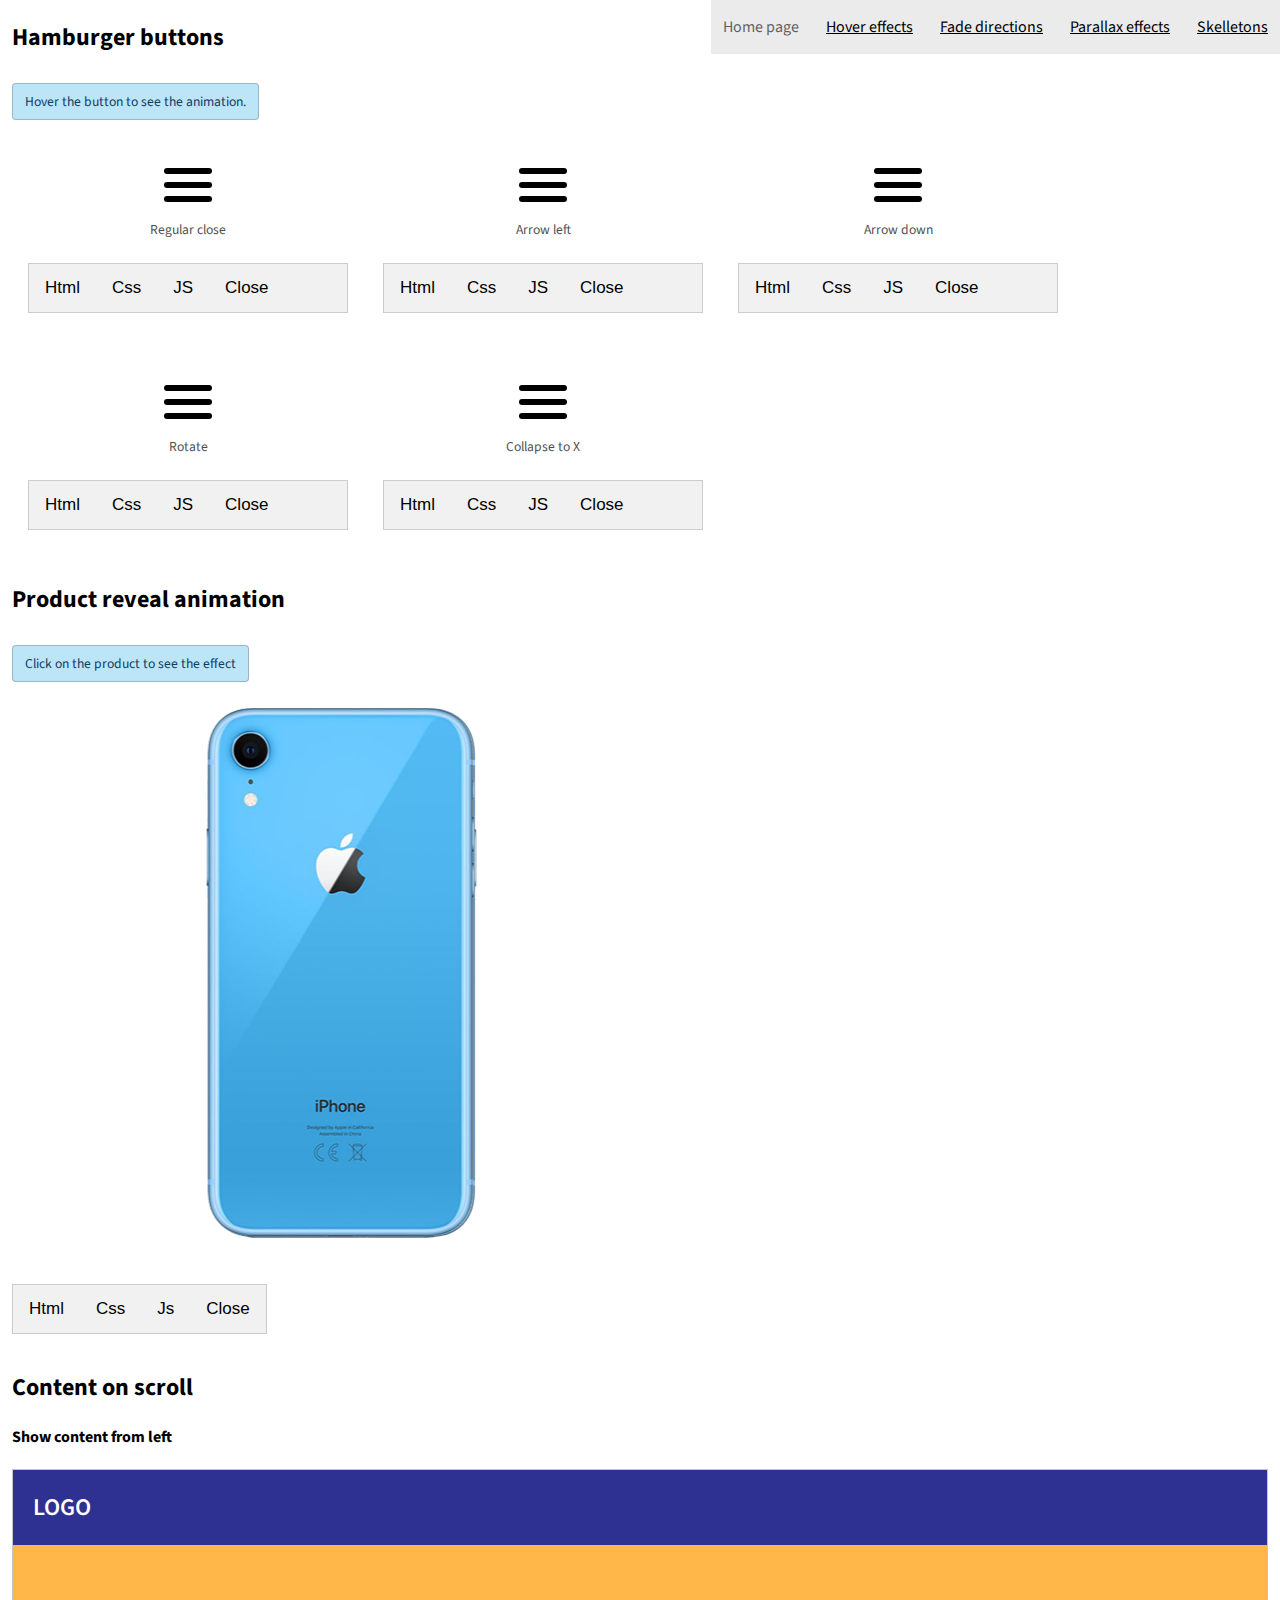
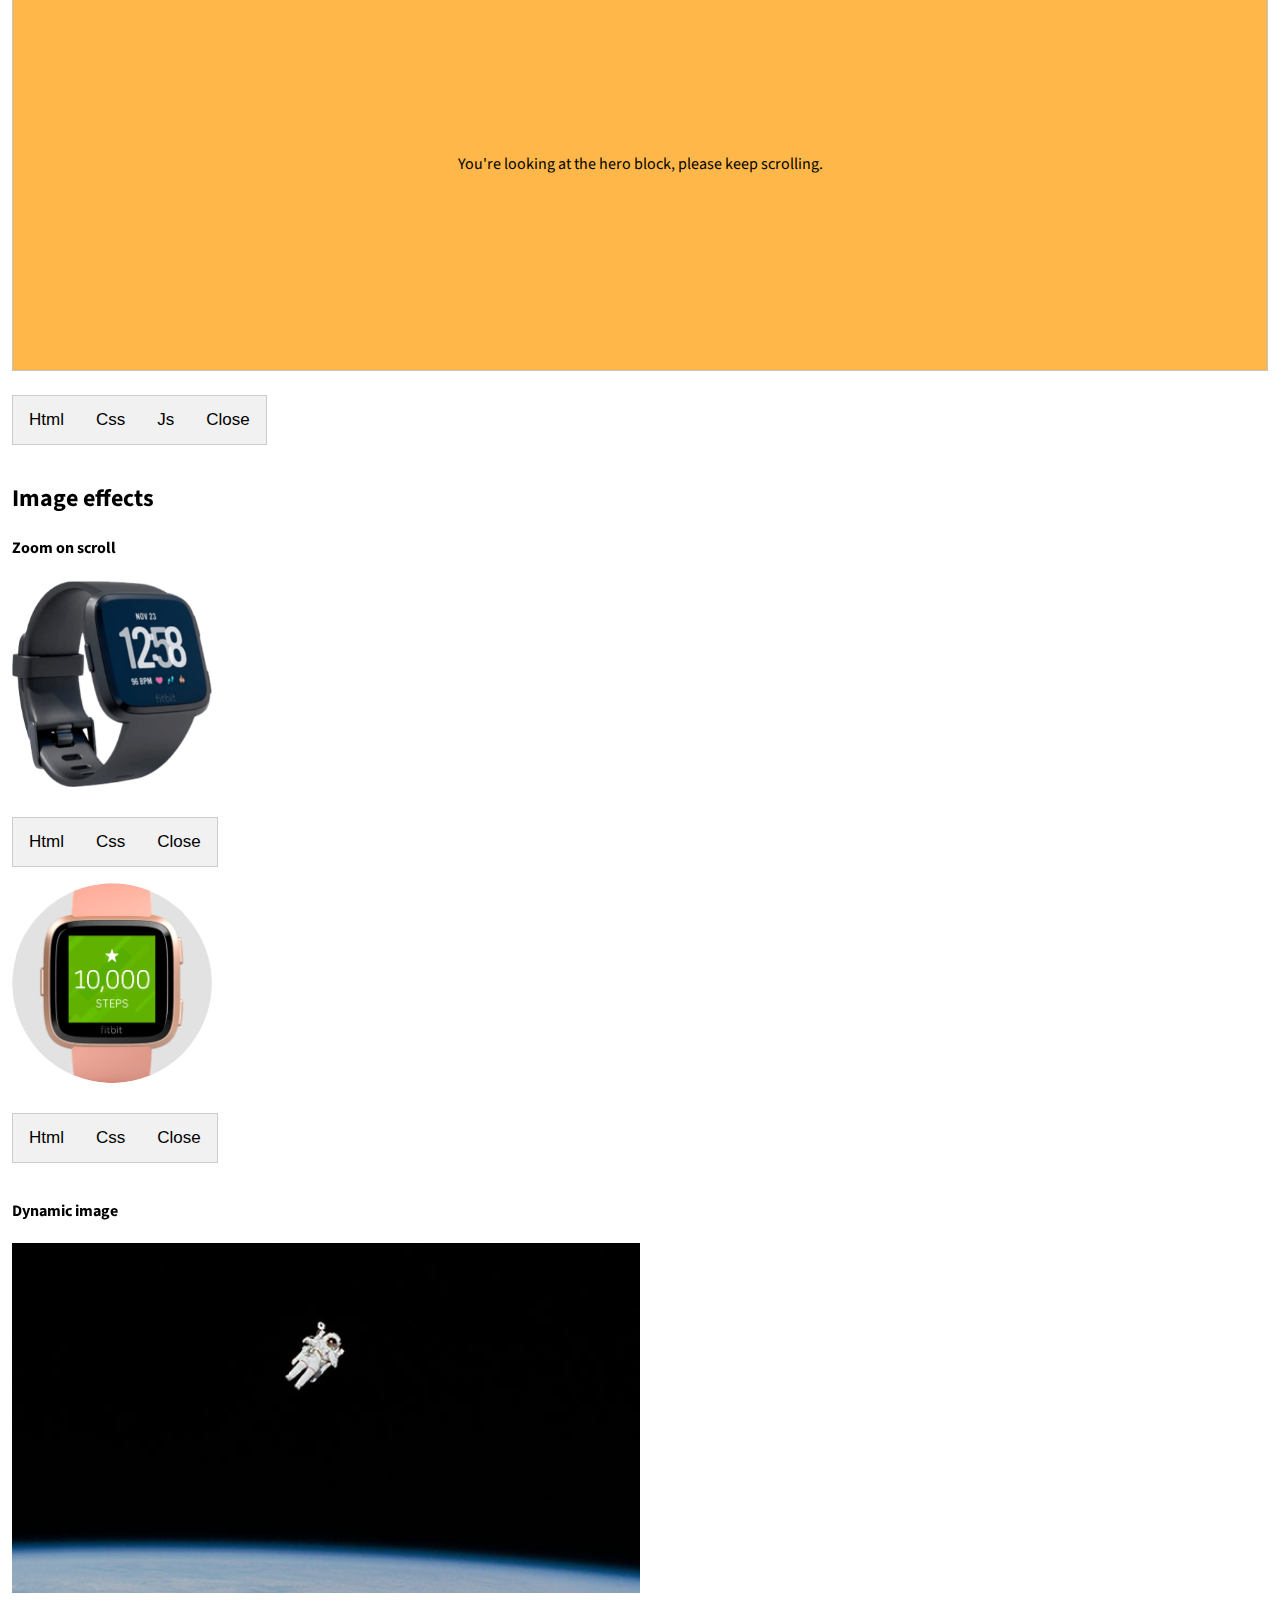
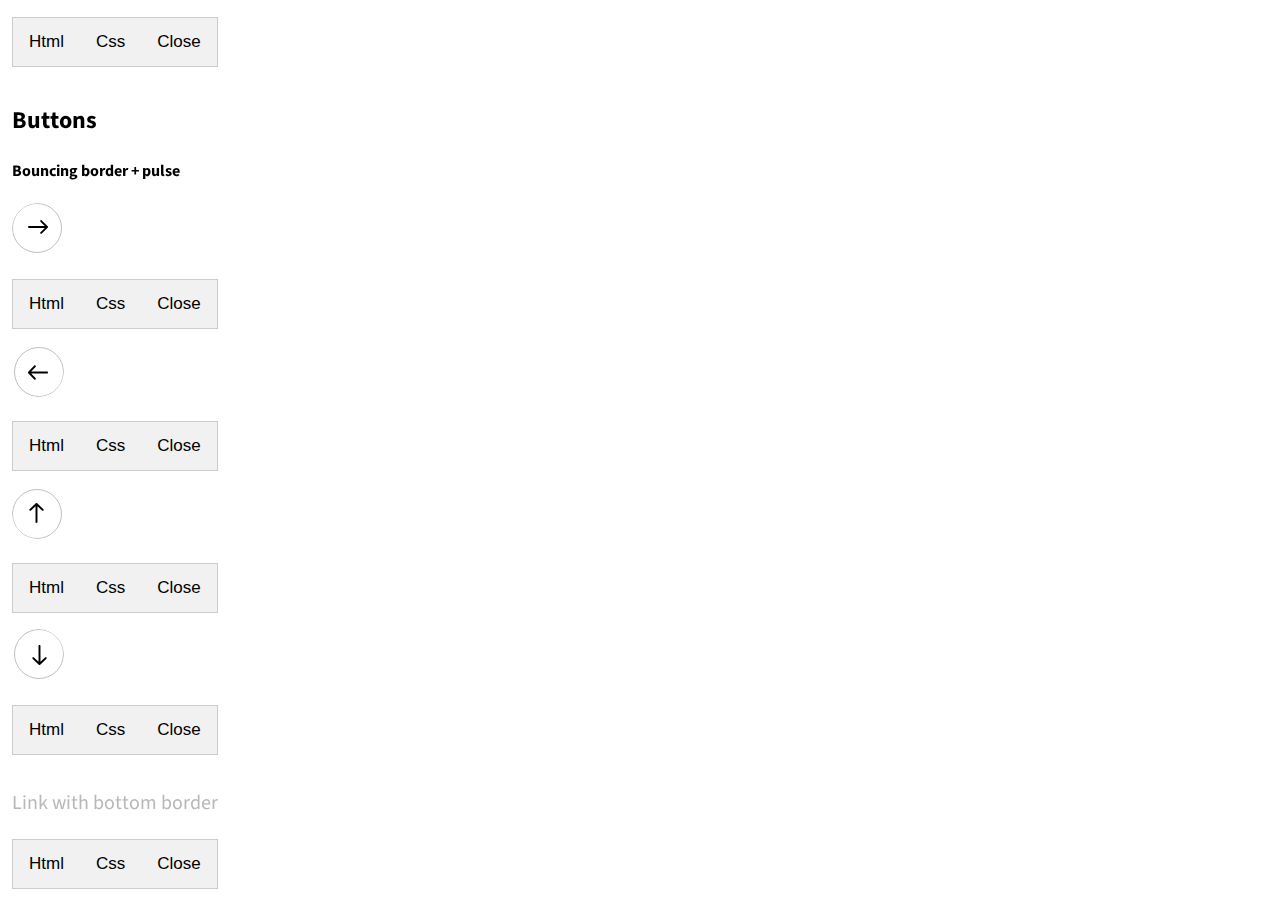
<file: index.html>
<!DOCTYPE html>
<html lang="en">

<head>
    <meta http-equiv="X-UA-Compatible" content="IE=edge, chrome=1" />
    <title>AnimateLib</title>
    <meta description="" content="" />
    <meta name="viewport" content="width=device-width, initial-scale=1" />
    <link href="https://fonts.googleapis.com/css?family=Source+Sans+Pro:400,700" rel="stylesheet">
    <link href="css/aa-generic.css" media="screen" rel="stylesheet" type="text/css" />
    <link href="css/aa-style.css" media="screen" rel="stylesheet" type="text/css" />
</head>

<body>
    <div class="main-container">
        <div id="menuButtons">
            <h2>Hamburger buttons</h2>
            <p class="message info">Hover the button to see the animation.</p>
            <ul class="unstyled">
                <li>
                    <button class="aa hamburger regClose">
                        <span></span>
                        <span></span>
                        <span></span>
                    </button>
                    <span class="sub">Regular close</span>
                    <div class="tabs source">
                        <div class="tab">
                            <button class="tablinks" onclick="openTab(event, 'html1')">Html</button>
                            <button class="tablinks" onclick="openTab(event, 'css1')">Css</button>
                            <button class="tablinks" onclick="openTab(event, 'js1')">JS</button>
                            <button class="tablinks" onclick="openTab(event, 'x')">Close</button>
                        </div>
                        <div id="x" class="tabcontent"></div>
                        <div id="html1" class="tabcontent code">
                            <h3>HTML</h3>
                            <code>
                            &lt;button class="aa hamburger regClose"&gt;
                            &lt;span>&lt;/span&gt;
                            &lt;span>&lt;/span&gt;
                            &lt;span>&lt;/span&gt;
                            &lt;/button&gt;
                        </code>
                        </div>
                        <div id="css1" class="tabcontent code">
                            <h3>Cascading Style Sheets</h3>
                            <code>
                            .aa.hamburger {<br>
                                width: 3rem;<br>
                                height: 1.75rem;<br>
                                position: relative;<br>
                                display: block;<br>
                                background: transparent;<br>
                                border: 0;<br>
                                cursor: pointer;<br>
                            }<br>
                            .aa.hamburger span {<br>
                                display: block;<br>
                                background: #000;<br>
                                width: 100%;<br>
                                height: 0.4rem;<br>
                                position: absolute;<br>
                                left: 0;<br>
                                border-radius: 0.25rem;<br>
                                transition: all 0.4s;<br>
                            }<br>
                            .aa.hamburger span:nth-child(1) { top: 0; }<br>
                            .aa.hamburger span:nth-child(2) { top: 50%; }<br>
                            .aa.hamburger span:nth-child(3) { top: 100%; }<br>
                            .aa.hamburger:hover span:nth-child(1) { transform: translateY(-0.2rem); }<br>
                            .aa.hamburger:hover span:nth-child(3) { transform: translateY(0.2rem); }<br>
                            /* hamburger regular close */<br>
                            .aa.hamburger.regClose.active span:nth-child(1) {<br>
                                transform: translateY(0.85rem) translateX(0) rotate(45deg);<br>
                            }<br>
                            .aa.hamburger.regClose.active span:nth-child(2) { opacity: 0; }<br>
                            .aa.hamburger.regClose.active span:nth-child(3) {<br>
                                transform: translateY(-0.85rem) translateX(0) rotate(-45deg);<br>
                            }
                        </code>
                        </div>
                        <div id="js1" class="tabcontent code">
                            <h3>Javascrit</h3>
                            <code>
                                var hamburger = document.querySelectorAll('.aa.hamburger');<br>
                                <br>
                                var toggleActive = function() {<br>
                                    this.classList.toggle('active');<br>
                                    return false;<br>
                                }<br>
                                <br>
                                for(i=0; i&lt;hamburger.length; i++) {<br>
                                    hamburger[i].addEventListener("click", toggleActive);<br>
                                }<br>
                            </code>
                        </div>
                    </div>
                </li>
                <li>
                    <button class="aa hamburger arrowLeft">
                        <span></span>
                        <span></span>
                        <span></span>
                    </button>
                    <span class="sub">Arrow left</span>
                    <div class="tabs source">
                        <div class="tab">
                            <button class="tablinks" onclick="openTab(event, 'html2')">Html</button>
                            <button class="tablinks" onclick="openTab(event, 'css2')">Css</button>
                            <button class="tablinks" onclick="openTab(event, 'js2')">JS</button>
                            <button class="tablinks" onclick="openTab(event, 'x')">Close</button>
                        </div>
                        <div id="x" class="tabcontent"></div>
                        <div id="html2" class="tabcontent code">
                            <h3>HTML</h3>
                            <code>
                            &lt;button class="aa hamburger arrowLeft"&gt;
                            &lt;span>&lt;/span&gt;
                            &lt;span>&lt;/span&gt;
                            &lt;span>&lt;/span&gt;
                            &lt;/button&gt;
                        </code>
                        </div>
                        <div id="css2" class="tabcontent code">
                            <h3>Cascading Style Sheets</h3>
                            <code>
                            .aa.hamburger {<br>
                                width: 3rem;<br>
                                height: 1.75rem;<br>
                                position: relative;<br>
                                display: block;<br>
                                background: transparent;<br>
                                border: 0;<br>
                                cursor: pointer;<br>
                            }<br>
                            .aa.hamburger span {<br>
                                display: block;<br>
                                background: #000;<br>
                                width: 100%;<br>
                                height: 0.4rem;<br>
                                position: absolute;<br>
                                left: 0;<br>
                                border-radius: 0.25rem;<br>
                                transition: all 0.4s;<br>
                            }<br>
                            .aa.hamburger span:nth-child(1) { top: 0; }<br>
                            .aa.hamburger span:nth-child(2) { top: 50%; }<br>
                            .aa.hamburger span:nth-child(3) { top: 100%; }<br>
                            .aa.hamburger:hover span:nth-child(1) { transform: translateY(-0.2rem); }<br>
                            .aa.hamburger:hover span:nth-child(3) { transform: translateY(0.2rem); }<br>
                            /* hamburger-arrow-left */<br>
                            .aa.hamburger.arrowLeft.active span:nth-child(1) {<br>
                                transform: translate3d(-0.8rem, 0, 0) rotate(-45deg) scale(0.7, 1) translateY(0.25rem);<br>
                            }<br>
                            .aa.hamburger.arrowLeft.active span:nth-child(3) {<br>
                                transform: translate3d(-0.8rem, 0, 0) rotate(45deg) scale(0.7, 1) translateY(-0.25rem);<br>
                            }<br>
                        </code>
                        </div>
                        <div id="js2" class="tabcontent code">
                            <h3>Javascrit</h3>
                            <code>
                                var hamburger = document.querySelectorAll('.aa.hamburger');<br>
                                <br>
                                var toggleActive = function() {<br>
                                    this.classList.toggle('active');<br>
                                    return false;<br>
                                }<br>
                                <br>
                                for(i=0; i&lt;hamburger.length; i++) {<br>
                                    hamburger[i].addEventListener("click", toggleActive);<br>
                                }<br>
                            </code>
                        </div>
                    </div>
                </li>
                <li>
                    <button class="aa hamburger arrowDown">
                        <span></span>
                        <span></span>
                        <span></span>
                    </button>
                    <span class="sub">Arrow down</span>
                    <div class="tabs source">
                        <div class="tab">
                            <button class="tablinks" onclick="openTab(event, 'html3')">Html</button>
                            <button class="tablinks" onclick="openTab(event, 'css3')">Css</button>
                            <button class="tablinks" onclick="openTab(event, 'js3')">JS</button>
                            <button class="tablinks" onclick="openTab(event, 'x')">Close</button>
                        </div>
                        <div id="x" class="tabcontent"></div>
                        <div id="html3" class="tabcontent code">
                            <h3>HTML</h3>
                            <code>
                            &lt;button class="aa hamburger arrowDown"&gt;
                            &lt;span>&lt;/span&gt;
                            &lt;span>&lt;/span&gt;
                            &lt;span>&lt;/span&gt;
                            &lt;/button&gt;
                        </code>
                        </div>
                        <div id="css3" class="tabcontent code">
                            <h3>Cascading Style Sheets</h3>
                            <code>
                            .aa.hamburger {<br>
                                width: 3rem;<br>
                                height: 1.75rem;<br>
                                position: relative;<br>
                                display: block;<br>
                                background: transparent;<br>
                                border: 0;<br>
                                cursor: pointer;<br>
                            }<br>
                            .aa.hamburger span {<br>
                                display: block;<br>
                                background: #000;<br>
                                width: 100%;<br>
                                height: 0.4rem;<br>
                                position: absolute;<br>
                                left: 0;<br>
                                border-radius: 0.25rem;<br>
                                transition: all 0.4s;<br>
                            }<br>
                            .aa.hamburger span:nth-child(1) { top: 0; }<br>
                            .aa.hamburger span:nth-child(2) { top: 50%; }<br>
                            .aa.hamburger span:nth-child(3) { top: 100%; }<br>
                            .aa.hamburger:hover span:nth-child(1) { transform: translateY(-0.2rem); }<br>
                            .aa.hamburger:hover span:nth-child(3) { transform: translateY(0.2rem); }<br>
                            /* hamburger-arrow-down */<br>
                            .aa.hamburger.arrowDown.active span:nth-child(1) {<br>
                                transform: translate3d(-0.8rem, 0, 0) rotate(-45deg) scale(0.7, 1) translateY(0.25rem);<br>
                            }<br>
                            .aa.hamburger.arrowDown.active span:nth-child(3) {<br>
                                transform: translate3d(-0.8rem, 0, 0) rotate(45deg) scale(0.7, 1) translateY(-0.25rem);<br>
                            }<br>
                            .aa.hamburger.arrowDown span:nth-child(2) { transition: transform 0.4s; transform: rotate(0); }<br>
                            .aa.hamburger.arrowDown.active span:nth-child(2) { transform: rotate(-180deg); }<br>
                            .aa.hamburger.arrowDown.active { transform: rotate(-90deg); }<br>
                        </code>
                        </div>
                        <div id="js3" class="tabcontent code">
                            <h3>Javascrit</h3>
                            <code>
                                var hamburger = document.querySelectorAll('.aa.hamburger');<br>
                                <br>
                                var toggleActive = function() {<br>
                                    this.classList.toggle('active');<br>
                                    return false;<br>
                                }<br>
                                <br>
                                for(i=0; i&lt;hamburger.length; i++) {<br>
                                    hamburger[i].addEventListener("click", toggleActive);<br>
                                }<br>
                            </code>
                        </div>
                    </div>
                </li>
                <li>
                    <button class="aa hamburger spin">
                        <span></span>
                        <span></span>
                        <span></span>
                    </button>
                    <span class="sub">Rotate</span>
                    <div class="tabs source">
                        <div class="tab">
                            <button class="tablinks" onclick="openTab(event, 'html4')">Html</button>
                            <button class="tablinks" onclick="openTab(event, 'css4')">Css</button>
                            <button class="tablinks" onclick="openTab(event, 'js4')">JS</button>
                            <button class="tablinks" onclick="openTab(event, 'x')">Close</button>
                        </div>
                        <div id="x" class="tabcontent"></div>
                        <div id="html4" class="tabcontent code">
                            <h3>HTML</h3>
                            <code>
                            &lt;button class="aa hamburger spin"&gt;
                            &lt;span>&lt;/span&gt;
                            &lt;span>&lt;/span&gt;
                            &lt;span>&lt;/span&gt;
                            &lt;/button&gt;
                        </code>
                        </div>
                        <div id="css4" class="tabcontent code">
                            <h3>Cascading Style Sheets</h3>
                            <code>
                            .aa.hamburger {<br>
                                width: 3rem;<br>
                                height: 1.75rem;<br>
                                position: relative;<br>
                                display: block;<br>
                                background: transparent;<br>
                                border: 0;<br>
                                cursor: pointer;<br>
                            }<br>
                            .aa.hamburger span {<br>
                                display: block;<br>
                                background: #000;<br>
                                width: 100%;<br>
                                height: 0.4rem;<br>
                                position: absolute;<br>
                                left: 0;<br>
                                border-radius: 0.25rem;<br>
                                transition: all 0.4s;<br>
                            }<br>
                            .aa.hamburger span:nth-child(1) { top: 0; }<br>
                            .aa.hamburger span:nth-child(2) { top: 50%; }<br>
                            .aa.hamburger span:nth-child(3) { top: 100%; }<br>
                            .aa.hamburger:hover span:nth-child(1) { transform: translateY(-0.2rem); }<br>
                            .aa.hamburger:hover span:nth-child(3) { transform: translateY(0.2rem); }<br>
                            /* hamburger spin */<br>
                            .aa.hamburger.spin.active span:nth-child(1) {<br>
                                bottom: 0;<br>
                                opacity: 0;<br>
                                transition: bottom 0.1s ease-out, opacity 0.1s 0.12s ease-out;<br>
                            }<br>
                            .aa.hamburger.spin.active span:nth-child(2) {<br>
                                transform: rotate(225deg);<br>
                                transition-delay: 0.22s;<br>
                                top: 1rem;<br>
                                transition-timing-function: cubic-bezier(0.215, 0.61, 0.355, 1);<br>
                            }<br>
                            .aa.hamburger.spin.active span:nth-child(3) {<br>
                                top: 1.1rem;<br>
                                transform: rotate(-225deg);<br>
                                transition: top 0.1s ease-out, transform 0.22s 0.12s cubic-bezier(0.215, 0.61, 0.355, 1);<br>
                            }<br>
                        </code>
                        </div>
                        <div id="js4" class="tabcontent code">
                            <h3>Javascrit</h3>
                            <code>
                                var hamburger = document.querySelectorAll('.aa.hamburger');<br>
                                <br>
                                var toggleActive = function() {<br>
                                    this.classList.toggle('active');<br>
                                    return false;<br>
                                }<br>
                                <br>
                                for(i=0; i&lt;hamburger.length; i++) {<br>
                                    hamburger[i].addEventListener("click", toggleActive);<br>
                                }<br>
                            </code>
                        </div>
                    </div>
                </li>
                <li>
                    <button class="aa hamburger collapseToX">
                        <span></span>
                        <span></span>
                        <span></span>
                    </button>
                    <span class="sub">Collapse to X</span>
                    <div class="tabs source">
                        <div class="tab">
                            <button class="tablinks" onclick="openTab(event, 'html5')">Html</button>
                            <button class="tablinks" onclick="openTab(event, 'css5')">Css</button>
                            <button class="tablinks" onclick="openTab(event, 'js5')">JS</button>
                            <button class="tablinks" onclick="openTab(event, 'x')">Close</button>
                        </div>
                        <div id="x" class="tabcontent"></div>
                        <div id="html5" class="tabcontent code">
                            <h3>HTML</h3>
                            <code>
                            &lt;button class="aa hamburger collapseToX"&gt;
                            &lt;span>&lt;/span&gt;
                            &lt;span>&lt;/span&gt;
                            &lt;span>&lt;/span&gt;
                            &lt;/button&gt;
                        </code>
                        </div>
                        <div id="css5" class="tabcontent code">
                            <h3>Cascading Style Sheets</h3>
                            <code>
                            .aa.hamburger {<br>
                                width: 3rem;<br>
                                height: 1.75rem;<br>
                                position: relative;<br>
                                display: block;<br>
                                background: transparent;<br>
                                border: 0;<br>
                                cursor: pointer;<br>
                            }<br>
                            .aa.hamburger span {<br>
                                display: block;<br>
                                background: #000;<br>
                                width: 100%;<br>
                                height: 0.4rem;<br>
                                position: absolute;<br>
                                left: 0;<br>
                                border-radius: 0.25rem;<br>
                                transition: all 0.4s;<br>
                            }<br>
                            .aa.hamburger span:nth-child(1) { top: 0; }<br>
                            .aa.hamburger span:nth-child(2) { top: 50%; }<br>
                            .aa.hamburger span:nth-child(3) { top: 100%; }<br>
                            .aa.hamburger:hover span:nth-child(1) { transform: translateY(-0.2rem); }<br>
                            .aa.hamburger:hover span:nth-child(3) { transform: translateY(0.2rem); }<br>
                            /* hamburger-collapseToX */<br>
                            .aa.hamburger.collapseToX.active span:nth-child(1) {<br>
                                top: 1.1rem;<br>
                                transform: rotate(45deg);<br>
                                transition: top 0.1s 0.16s cubic-bezier(0.33333, 0, 0.66667, 0.33333), transform 0.13s 0.25s cubic-bezier(0.215, 0.61, 0.355, 1);<br>
                            }<br>
                            .aa.hamburger.collapseToX.active span:nth-child(2) {<br>
                                top: 0;<br>
                                opacity: 0;<br>
                                transition: top 0.2s cubic-bezier(0.33333, 0, 0.66667, 0.33333), opacity 0.1s 0.22s linear;<br>
                            }<br>
                            .aa.hamburger.collapseToX.active span:nth-child(3) {<br>
                                transform: translate3d(0, -10px, 0) rotate(-45deg);<br>
                                transition-delay: 0.22s;<br>
                                transition-timing-function: cubic-bezier(0.215, 0.61, 0.355, 1);<br>
                            }<br>
                        </code>
                        </div>
                        <div id="js5" class="tabcontent code">
                            <h3>Javascrit</h3>
                            <code>
                                var hamburger = document.querySelectorAll('.aa.hamburger');<br>
                                <br>
                                var toggleActive = function() {<br>
                                    this.classList.toggle('active');<br>
                                    return false;<br>
                                }<br>
                                <br>
                                for(i=0; i&lt;hamburger.length; i++) {<br>
                                    hamburger[i].addEventListener("click", toggleActive);<br>
                                }<br>
                            </code>
                        </div>
                    </div>
                </li>
            </ul>
        </div><!-- hamburger buttons -->

        <h2>Product reveal animation</h2>
        <p class="message info">Click on the product to see the effect</p>
        <section id="revealAnim">
            <div class="images-container">
                <img class="front" src="images/img_iphone_front.png" alt="iPhone">
                <img class="back" src="images/img_iphone_back.png" alt="iPhone">
                <img class="side" src="images/img_iphone_side.png" alt="iPhone">
            </div>
        </section>
        <div class="tabs source">
            <div class="tab">
                <button class="tablinks" onclick="openTab(event, 'revealAnim-html')">Html</button>
                <button class="tablinks" onclick="openTab(event, 'revealAnim-css')">Css</button>
                <button class="tablinks" onclick="openTab(event, 'revealAnim-js')">Js</button>
                <button class="tablinks" onclick="openTab(event, ' ')">Close</button>
            </div>
            <div id="revealAnim-html" class="tabcontent code">
                <h3>HTML</h3>
                <code>
                &lt;div class="hasAnimation aaFromLeft"&gt;<br>
                &lt;section id="revealAnim"&gt;<br>
                &lt;div class="images-container"&gt;<br>
                &lt;img class="front" src="images/img_iphone_front.png" alt="iPhone"&gt;<br>
                &lt;img class="back" src="images/img_iphone_back.png" alt="iPhone"&gt;<br>
                &lt;img class="side" src="images/img_iphone_side.png" alt="iPhone"&gt;<br>
                &lt;/div&gt;<br>
                &lt;/section&gt;<br>
                &lt;/div&gt;<br>
            </code>
            </div>
            <div id="revealAnim-css" class="tabcontent code">
                <h3>Cascading Style Sheets</h3>
                <code>
                #revealAnim {<br>
                    position: relative;<br>
                    width: 960px;<br>
                    height: 570px;<br>
                    top: 100%;<br>
                }<br>
                #revealAnim .images-container {<br>
                    display: block;<br>
                    position: absolute;<br>
                    z-index: 1;<br>
                    top: 0;<br>
                    width: 670px;<br>
                    height: 600px;<br>
                }<br>
                #revealAnim .images-container img {<br>
                    float: left;<br>
                    position: relative;<br>
                    z-index: 1;<br>
                    vertical-align: middle;<br>
                }<br>
                #revealAnim .images-container .back { z-index: 2; transform:translate3d(-40%, 0, 0); }<br>
                #revealAnim .images-container .front { transform:translate3d(61.6%, 0, 0); }<br>
                #revealAnim .images-container .side { transform:translate3d(-338%, 0, 0); }<br>
                #revealAnim img { transition: transform .5s .7s; }<br>
                #revealAnim.active .images-container img { transform: translate3d(0, 0, 0); }<br>
            </code>
            </div>
            <div id="revealAnim-js" class="tabcontent code">
                <h3>Javascrit</h3>
                <code>
                var revealAnim = document.querySelectorAll('#revealAnim');<br>
                <br>
                var toggleActive = function() {<br>
                    this.classList.toggle('active');<br>
                    return false;<br>
                }<br>
                for(i=0; i&lt;revealAnim.length; i++) {<br>
                    revealAnim[i].addEventListener("click", toggleActive);<br>
                }<br>
            </code>
            </div>
        </div>

        <div id="showOnScroll">
            <h2>Content on scroll</h2>
            <h4>Show content from left</h4>
            <div class="hasAnimation aaFromLeft">
                <div class="logo">LOGO</div>
                <div class="hero">You're looking at the hero block, please keep scrolling.</div>
                <ul class="unstyled showLate">
                    <li class="aachildren wait025">Item 1</li>
                    <li class="aachildren wait05">Item 2</li>
                    <li class="aachildren wait10">Item 3</li>
                    <li class="aachildren wait125">Item 4</li>
                </ul>
            </div>
            <div class="tabs source">
                <div class="tab">
                    <button class="tablinks" onclick="openTab(event, 'html6')">Html</button>
                    <button class="tablinks" onclick="openTab(event, 'css6')">Css</button>
                    <button class="tablinks" onclick="openTab(event, 'js6')">Js</button>
                    <button class="tablinks" onclick="openTab(event, ' ')">Close</button>
                </div>
                <div id="html6" class="tabcontent code">
                    <h3>HTML</h3>
                    <code>
                    &lt;div class="hasAnimation aaFromLeft"&gt;<br>
                            &lt;div class="logo"&gt;LOGO&lt;/div&gt;<br>
                        &lt;div class="hero"&gt;You're looking at the hero block, please keep scrolling.&lt;/div&gt;<br>
                        &lt;ul class="unstyled showLate"&gt;<br>
                                &lt;li class="aachildren wait025"&gt;Item 1&lt;/li&gt;<br>
                            &lt;li class="aachildren wait05"&gt;Item 2&lt;/li&gt;<br>
                            &lt;li class="aachildren wait10"&gt;Item 3&lt;/li&gt;<br>
                            &lt;li class="aachildren wait125"&gt;Item 4&lt;/li&gt;<br>
                        &lt;/ul&gt;<br>
                    &lt;/div&gt;<br>
                </code>
                </div>
                <div id="css6" class="tabcontent code">
                    <h3>Cascading Style Sheets</h3>
                    <code>
                    .aaFromLeft {<br>
                        border: 1px solid rgba(0,0,0,0.2);<br>
                        height: 500px;<br>
                        overflow-y: scroll;<br>
                        overflow-x: hidden;<br>
                    }<br>
                    .aaFromLeft { background: #f7f7fc; }<br>
                    .aaFromLeft .logo { <br>
                        background: #2e3192;<br>
                        padding: 1.25rem;<br>
                        font-size: 1.5rem;<br>
                        font-weight: 600;<br>
                        color: #fff;<br>
                    }<br>
                    .aaFromLeft .hero {<br>
                        background: #ffb749;<br>
                        padding: 13rem 1.25rem;<br>
                        text-align: center;<br>
                    }<br>
                    .showLate { <br>
                        visibility: hidden;<br>
                        display: flex;<br>
                        justify-content: center;<br>
                    }<br>
                    .showLate.aanimate { visibility: visible; }<br>
                    .showLate li {<br>
                        display: inline-block;<br>
                        width: 20%;<br>
                        height: 2rem;<br>
                        margin: 2rem;<br>
                        background: #fff;<br>
                        border-radius: 0.25rem;<br>
                        box-shadow: 0 2px 10px 0 rgba(0,0,0,0.1);<br>
                        padding: 0.75rem;<br>
                        text-align: center;<br>
                    }<br>
                    /* Content on scroll begin */<br>
                    .aanimate .aachildren {<br>
                        opacity: 0;<br>
                        animation: showlate 1.5s  ease forwards;<br>
                    }<br>
                    .aanimate .wait025 { animation-delay: .25s; }<br>
                    .aanimate .wait05 { animation-delay: .5s; }<br>
                    .aanimate .wait075 { animation-delay: .75s; }<br>
                    .aanimate .wait10 { animation-delay: 1s; }<br>
                    .aanimate .wait125 { animation-delay: 1.25s; }<br>
                    .aanimate .wait15 { animation-delay: 1.5s; }<br>
                    .aanimate .wait175 { animation-delay: 1.75s; }<br>
                    .aanimate .wait20 { animation-delay: 2s; }<br>
                    .aanimate .wait25 { animation-delay: 2.5s; }<br>
                    .aanimate .wait30 { animation-delay: 3s; }<br>
                    .aanimate .wait35 { animation-delay: 3.5s; }<br>
                    .aanimate .wait40 { animation-delay: 4s; }<br>
                    .aanimate .wait45 { animation-delay: 4.5s; }<br>
                    .aanimate .wait50 { animation-delay: 5s; }<br>
                    .aanimate .wait55 { animation-delay: 5.5s; }<br>
                    .aanimate .wait60 { animation-delay: 6s; }<br>
                    .aanimate .wait65 { animation-delay: 6.5s; }<br>
                    .aanimate .wait70 { animation-delay: 7s; }<br>
                    .aanimate .wait75 { animation-delay: 7.5s; }<br>
                    .aanimate .wait80 { animation-delay: 8s; }<br>
                    .aanimate .wait85 { animation-delay: 8.5s; }<br>
                    .aanimate .wait90 { animation-delay: 9s; }<br>
                    .aanimate .wait95 { animation-delay: 9.5s; }<br>
                    .aanimate .wait100 { animation-delay: 10s; }<br>
                    /* Content on scroll end */<br>
                    @keyframes showlate {<br>
                        0% {<br>
                            opacity: 0;<br>
                            transition: <br>
                                opacity .6s cubic-bezier(.455,.03,.515,.955) .35s,<br>
                                transform .8s cubic-bezier(.165,.84,.44,1) .35s,<br>
                                -webkit-transform .8s cubic-bezier(.165,.84,.44,1) .35s;<br>
                            transform: translate3d(-25%, 0px, 0px);<br>
                        }<br>
                        100% {<br>
                            opacity: 1;<br>
                            transform: translate3d(0px, 0px, 0px);<br>
                        }<br>
                    }<br>
                </code>
                </div>
                <div id="js6" class="tabcontent code">
                    <h3>Javascrit</h3>
                    <code>
                    /* show and animate elements on the page on scroll */<br>
                    var containerWithAnimateEl = document.querySelectorAll('.hasAnimation');<br>
                    console.log(containerWithAnimateEl[0].scrollTop);<br>
                    for(i=0; i&lt;containerWithAnimateEl.length; i++) {<br>
                        containerWithAnimateEl[i].addEventListener('scroll', function(){<br>
                            if(this.scrollTop &gt; 100 ) {<br>
                                document.querySelector('.showLate').classList.add('aanimate');<br>
                            } <br>
                            if(this.scrollTop &lt; 100) {<br>
                                document.querySelector('.showLate').classList.remove('aanimate');<br>
                            }<br>
                            return false;<br>
                        });<br>
                    }<br>
                </code>
                </div>
            </div>

            <h2>Image effects</h2>
            <h4>Zoom on scroll</h4>
            <div id="demoIMG1" class="aaImgZoom">
                <img src="images/demo/product.png" />
            </div>
            <br>
            <div class="tabs source">
                <div class="tab">
                    <button class="tablinks" onclick="openTab(event, 'html7')">Html</button>
                    <button class="tablinks" onclick="openTab(event, 'css7')">Css</button>
                    <button class="tablinks" onclick="openTab(event, ' ')">Close</button>
                </div>
                <div id="html7" class="tabcontent code">
                    <h3>HTML</h3>
                    <code>
                    &lt;div id="demoIMG1" class="aaImgZoom"&gt;<br>
                        &lt;img src="images/demo/product.png"/&gt;<br>
                    &lt;/div&gt;<br>
                </code>
                </div>
                <div id="css7" class="tabcontent code">
                    <h3>Cascading Style Sheets</h3>
                    <code>
                    .aaImgZoom { text-align: center; }<br>
                    .aaImgZoom img {<br>
                        transition: all 0.6s;<br>
                        transform: scale(1);<br>
                        backface-visibility: hidden;<br>
                        align-self: center;<br>
                    }<br>
                    .aaImgZoom img:hover {<br>
                        transform: scale(1.1);<br>
                    }<br>
                    #demoIMG1 { <br>
                        margin-right: 1rem;<br>
                        width: 200px;<br>
                        display: inline-block;<br>
                    }<br>
                </code>
                </div>
            </div>
            <br>

            <img src="images/demo/product1.png" id="demoIMG2" class="aaImgZoom fullRounded" />
            <br>
            <div class="tabs source">
                <div class="tab">
                    <button class="tablinks" onclick="openTab(event, 'demoIMG2-html')">Html</button>
                    <button class="tablinks" onclick="openTab(event, 'demoIMG2-css')">Css</button>
                    <button class="tablinks" onclick="openTab(event, ' ')">Close</button>
                </div>
                <div id="demoIMG2-html" class="tabcontent code">
                    <h3>HTML</h3>
                    <code>
                    &lt;img src="images/demo/product1.png" id="demoIMG2" class="aaImgZoom fullRounded"/&gt;<br>
                </code>
                </div>
                <div id="demoIMG2-css" class="tabcontent code">
                    <h3>Cascading Style Sheets</h3>
                    <code>
                    .aaImgZoom { text-align: center; }<br>
                    img.aaImgZoom {<br>
                        transition: all 0.6s;<br>
                        transform: scale(1);<br>
                        backface-visibility: hidden;<br>
                        align-self: center;<br>
                    }<br>
                    img.aaImgZoom:hover {<br>
                        transform: scale(1.1);<br>
                    }<br>
                    #demoIMG2 {<br>
                        width: 200px;<br>
                        height: 200px;<br>
                        overflow: hidden;<br>
                        display: inline-block;<br>
                        margin-right: 1rem;<br>
                    }<br>
                    .fullRounded { <br>
                        border-radius: 50%; <br>
                        overflow: hidden;<br>
                    }<br>
                </code>
                </div>
            </div>
            <br>

            <h4>Dynamic image</h4>
            <div id="demoIMG3">
                <img src="images/demo/demo1.jpg" />
            </div>
            <div class="tabs source">
                <div class="tab">
                    <button class="tablinks" onclick="openTab(event, 'demoIMG3-html')">Html</button>
                    <button class="tablinks" onclick="openTab(event, 'demoIMG3-css')">Css</button>
                    <button class="tablinks" onclick="openTab(event, ' ')">Close</button>
                </div>
                <div id="demoIMG3-html" class="tabcontent code">
                    <h3>HTML</h3>
                    <code>
                    &lt;div id="demoIMG3"&gt;<br>
                    &lt;img src="images/demo/demo1.jpg"/&gt;<br>
                    &lt;/div&gt;<br>
                </code>
                </div>
                <div id="demoIMG3-css" class="tabcontent code">
                    <h3>Cascading Style Sheets</h3>
                    <code>
                    #demoIMG3 { <br>
                        position: relative;<br>
                        width: 50%;<br>
                        height: 350px;<br>
                        overflow: hidden;<br>
                    }<br>
                    #demoIMG3 img {<br>
                        transform: scale(1.1);<br>
                        animation: liveimage 40s ease both infinite;<br>
                    }<br>
                    @keyframes liveimage {<br>
                        0% {<br>
                            transition: all 1s ease-in-out;<br>
                            transform: scale(1.1) translate3d(0, 0, 0);<br>
                        }<br>
                        50% {<br>
                            transform: scale(1) translate3d(0, -10%, 0);<br>
                        }<br>
                        100% {<br>
                            transition: all 1s ease-in-out;<br>
                            transform: scale(1.1) translate3d(0, 0, 0);<br>
                        }<br>
                    }<br>
                </code>
                </div>
            </div>

            <h2>Buttons</h2>
            <h4>Bouncing border + pulse</h4>
            <a href="#" class="aaBtnRight aaBorderBounce"><img src="images/demo/arrow.svg" alt="Forward" /></a>
            <br>
            <div class="tabs source">
                <div class="tab">
                    <button class="tablinks" onclick="openTab(event, 'aaBtnRight-html')">Html</button>
                    <button class="tablinks" onclick="openTab(event, 'aaBtnRight-css')">Css</button>
                    <button class="tablinks" onclick="openTab(event, ' ')">Close</button>
                </div>
                <div id="aaBtnRight-html" class="tabcontent code">
                    <h3>HTML</h3>
                    <code>
                    &lt;a href="#" class="aaBtnRight aaBorderBounce"&gt;&lt;img src="images/demo/arrow.svg" alt="Forward"/&gt;&lt;/a&gt;<br>
                </code>
                </div>
                <div id="aaBtnRight-css" class="tabcontent code">
                    <h3>Cascading Style Sheets</h3>
                    <code>
                    .aaBorderBounce img {<br>
                        width: 40%;<br>
                        vertical-align: middle;<br>
                    }<br>
                    .aaBorderBounce {<br>
                        width: 52px;<br>
                        height: 52px;<br>
                        overflow: hidden;<br>
                        border-radius: 100%;<br>
                        display: inline-block;<br>
                        position: relative;<br>
                        text-align: center;<br>
                        vertical-align: middle;<br>
                        line-height: 46px;<br>
                    }<br>
                    .aaBorderBounce:before, .aaBorderBounce:after {<br>
                        content: "";<br>
                        display: block;<br>
                        border-radius: 100%;<br>
                        position: absolute;<br>
                        top: 0;<br>
                        left: 0;<br>
                    }<br>
                    .aaBorderBounce:before {<br>
                        width: 48px;<br>
                        height: 48px;<br>
                        border: 1px solid rgba(0, 0, 0, 0.25);<br>
                        transform: scale(1);<br>
                        opacity: 1;<br>
                        transition: opacity .4s cubic-bezier(.77,0,.175,1) 80ms,transform .5s cubic-bezier(.455,.03,.515,.955) 80ms,-webkit-transform .5s cubic-bezier(.455,.03,.515,.955) 80ms;<br>
                    }<br>
                    .aaBorderBounce:after {<br>
                        width: 46px;<br>
                        height: 46px;<br>
                        opacity: 0;<br>
                        border: 2px solid red;<br>
                        transform: scale(1.3);<br>
                        transform-origin: center;<br>
                        transition: opacity .4s ease;<br>
                    }<br>
                    .aaBorderBounce:hover:after {<br>
                        opacity: 1;<br>
                        transform: scale(1);<br>
                        transition: opacity .4s cubic-bezier(.77,0,.175,1) 50ms,transform .5s cubic-bezier(.455,.03,.515,.955) 50ms,-webkit-transform .5s cubic-bezier(.455,.03,.515,.955) 50ms;<br>
                    }<br>
                    .aaBorderBounce:hover:before {<br>
                        opacity: 0;<br>
                        transform: scale(0.7);<br>
                        transition: opacity .4s cubic-bezier(.165,.84,.44,1),transform .5s cubic-bezier(.25,.46,.45,.94),-webkit-transform .5s cubic-bezier(.25,.46,.45,.94);<br>
                    }<br>
                    .aaBorderBounce:hover > * {<br>
                        animation: pulse 0.75s forwards;<br>
                    }<br>
                </code>
                </div>
            </div>
            <br>

            <a href="#" class="aaBtnLeft aaBorderBounce"><img src="images/demo/arrow.svg" alt="Back" /></a>
            <br>
            <div class="tabs source">
                <div class="tab">
                    <button class="tablinks" onclick="openTab(event, 'aaBtnLeft-html')">Html</button>
                    <button class="tablinks" onclick="openTab(event, 'aaBtnLeft-css')">Css</button>
                    <button class="tablinks" onclick="openTab(event, ' ')">Close</button>
                </div>
                <div id="aaBtnLeft-html" class="tabcontent code">
                    <h3>HTML</h3>
                    <code>
                    &lt;a href="#" class="aaBtnLeft aaBorderBounce"&gt;&lt;img src="images/demo/arrow.svg" alt="Back"/&gt;&lt;/a&gt;<br>
                </code>
                </div>
                <div id="aaBtnLeft-css" class="tabcontent code">
                    <h3>Cascading Style Sheets</h3>
                    <code>
                    .aaBorderBounce img {<br>
                        width: 40%;<br>
                        vertical-align: middle;<br>
                    }<br>
                    .aaBorderBounce {<br>
                        width: 52px;<br>
                        height: 52px;<br>
                        overflow: hidden;<br>
                        border-radius: 100%;<br>
                        display: inline-block;<br>
                        position: relative;<br>
                        text-align: center;<br>
                        vertical-align: middle;<br>
                        line-height: 46px;<br>
                    }<br>
                    .aaBorderBounce:before, .aaBorderBounce:after {<br>
                        content: "";<br>
                        display: block;<br>
                        border-radius: 100%;<br>
                        position: absolute;<br>
                        top: 0;<br>
                        left: 0;<br>
                    }<br>
                    .aaBorderBounce:before {<br>
                        width: 48px;<br>
                        height: 48px;<br>
                        border: 1px solid rgba(0, 0, 0, 0.25);<br>
                        transform: scale(1);<br>
                        opacity: 1;<br>
                        transition: opacity .4s cubic-bezier(.77,0,.175,1) 80ms,transform .5s cubic-bezier(.455,.03,.515,.955) 80ms,-webkit-transform .5s cubic-bezier(.455,.03,.515,.955) 80ms;<br>
                    }<br>
                    .aaBorderBounce:after {<br>
                        width: 46px;<br>
                        height: 46px;<br>
                        opacity: 0;<br>
                        border: 2px solid red;<br>
                        transform: scale(1.3);<br>
                        transform-origin: center;<br>
                        transition: opacity .4s ease;<br>
                    }<br>
                    .aaBorderBounce:hover:after {<br>
                        opacity: 1;<br>
                        transform: scale(1);<br>
                        transition: opacity .4s cubic-bezier(.77,0,.175,1) 50ms,transform .5s cubic-bezier(.455,.03,.515,.955) 50ms,-webkit-transform .5s cubic-bezier(.455,.03,.515,.955) 50ms;<br>
                    }<br>
                    .aaBorderBounce:hover:before {<br>
                        opacity: 0;<br>
                        transform: scale(0.7);<br>
                        transition: opacity .4s cubic-bezier(.165,.84,.44,1),transform .5s cubic-bezier(.25,.46,.45,.94),-webkit-transform .5s cubic-bezier(.25,.46,.45,.94);<br>
                    }<br>
                    .aaBorderBounce:hover > * {<br>
                        animation: pulse 0.75s forwards;<br>
                    }<br>
                    .aaBtnLeft { transform: rotate(180deg); }<br>
                </code>
                </div>
            </div>
            <br>

            <a href="#" class="aaBtnTop aaBorderBounce"><img src="images/demo/arrow.svg" alt="Up" /></a>
            <br>
            <div class="tabs source">
                <div class="tab">
                    <button class="tablinks" onclick="openTab(event, 'aaBtnTop-html')">Html</button>
                    <button class="tablinks" onclick="openTab(event, 'aaBtnTop-css')">Css</button>
                    <button class="tablinks" onclick="openTab(event, ' ')">Close</button>
                </div>
                <div id="aaBtnTop-html" class="tabcontent code">
                    <h3>HTML</h3>
                    <code>
                    &lt;a href="#" class="aaBtnTop aaBorderBounce"&gt;&lt;img src="images/demo/arrow.svg" alt="Up"/&gt;&lt;/a&gt;<br>
                </code>
                </div>
                <div id="aaBtnTop-css" class="tabcontent code">
                    <h3>Cascading Style Sheets</h3>
                    <code>
                    .aaBorderBounce img {<br>
                        width: 40%;<br>
                        vertical-align: middle;<br>
                    }<br>
                    .aaBorderBounce {<br>
                        width: 52px;<br>
                        height: 52px;<br>
                        overflow: hidden;<br>
                        border-radius: 100%;<br>
                        display: inline-block;<br>
                        position: relative;<br>
                        text-align: center;<br>
                        vertical-align: middle;<br>
                        line-height: 46px;<br>
                    }<br>
                    .aaBorderBounce:before, .aaBorderBounce:after {<br>
                        content: "";<br>
                        display: block;<br>
                        border-radius: 100%;<br>
                        position: absolute;<br>
                        top: 0;<br>
                        left: 0;<br>
                    }<br>
                    .aaBorderBounce:before {<br>
                        width: 48px;<br>
                        height: 48px;<br>
                        border: 1px solid rgba(0, 0, 0, 0.25);<br>
                        transform: scale(1);<br>
                        opacity: 1;<br>
                        transition: opacity .4s cubic-bezier(.77,0,.175,1) 80ms,transform .5s cubic-bezier(.455,.03,.515,.955) 80ms,-webkit-transform .5s cubic-bezier(.455,.03,.515,.955) 80ms;<br>
                    }<br>
                    .aaBorderBounce:after {<br>
                        width: 46px;<br>
                        height: 46px;<br>
                        opacity: 0;<br>
                        border: 2px solid red;<br>
                        transform: scale(1.3);<br>
                        transform-origin: center;<br>
                        transition: opacity .4s ease;<br>
                    }<br>
                    .aaBorderBounce:hover:after {<br>
                        opacity: 1;<br>
                        transform: scale(1);<br>
                        transition: opacity .4s cubic-bezier(.77,0,.175,1) 50ms,transform .5s cubic-bezier(.455,.03,.515,.955) 50ms,-webkit-transform .5s cubic-bezier(.455,.03,.515,.955) 50ms;<br>
                    }<br>
                    .aaBorderBounce:hover:before {<br>
                        opacity: 0;<br>
                        transform: scale(0.7);<br>
                        transition: opacity .4s cubic-bezier(.165,.84,.44,1),transform .5s cubic-bezier(.25,.46,.45,.94),-webkit-transform .5s cubic-bezier(.25,.46,.45,.94);<br>
                    }<br>
                    .aaBorderBounce:hover > * {<br>
                        animation: pulse 0.75s forwards;<br>
                    }<br>
                    .aaBtnTop { transform: rotate(270deg); }<br>
                </code>
                </div>
            </div>
            <br>

            <a href="#" class="aaBtnBottom aaBorderBounce"><img src="images/demo/arrow.svg" alt="Down" /></a>
            <br>
            <div class="tabs source">
                <div class="tab">
                    <button class="tablinks" onclick="openTab(event, 'aaBtnBottom-html')">Html</button>
                    <button class="tablinks" onclick="openTab(event, 'aaBtnBottom-css')">Css</button>
                    <button class="tablinks" onclick="openTab(event, ' ')">Close</button>
                </div>
                <div id="aaBtnBottom-html" class="tabcontent code">
                    <h3>HTML</h3>
                    <code>
                    &lt;a href="#" class="aaBtnBottom aaBorderBounce"&gt;&lt;img src="images/demo/arrow.svg" alt="Down"/&gt;&lt;/a&gt;<br>
                </code>
                </div>
                <div id="aaBtnBottom-css" class="tabcontent code">
                    <h3>Cascading Style Sheets</h3>
                    <code>
                    .aaBorderBounce img {<br>
                        width: 40%;<br>
                        vertical-align: middle;<br>
                    }<br>
                    .aaBorderBounce {<br>
                        width: 52px;<br>
                        height: 52px;<br>
                        overflow: hidden;<br>
                        border-radius: 100%;<br>
                        display: inline-block;<br>
                        position: relative;<br>
                        text-align: center;<br>
                        vertical-align: middle;<br>
                        line-height: 46px;<br>
                    }<br>
                    .aaBorderBounce:before, .aaBorderBounce:after {<br>
                        content: "";<br>
                        display: block;<br>
                        border-radius: 100%;<br>
                        position: absolute;<br>
                        top: 0;<br>
                        left: 0;<br>
                    }<br>
                    .aaBorderBounce:before {<br>
                        width: 48px;<br>
                        height: 48px;<br>
                        border: 1px solid rgba(0, 0, 0, 0.25);<br>
                        transform: scale(1);<br>
                        opacity: 1;<br>
                        transition: opacity .4s cubic-bezier(.77,0,.175,1) 80ms,transform .5s cubic-bezier(.455,.03,.515,.955) 80ms,-webkit-transform .5s cubic-bezier(.455,.03,.515,.955) 80ms;<br>
                    }<br>
                    .aaBorderBounce:after {<br>
                        width: 46px;<br>
                        height: 46px;<br>
                        opacity: 0;<br>
                        border: 2px solid red;<br>
                        transform: scale(1.3);<br>
                        transform-origin: center;<br>
                        transition: opacity .4s ease;<br>
                    }<br>
                    .aaBorderBounce:hover:after {<br>
                        opacity: 1;<br>
                        transform: scale(1);<br>
                        transition: opacity .4s cubic-bezier(.77,0,.175,1) 50ms,transform .5s cubic-bezier(.455,.03,.515,.955) 50ms,-webkit-transform .5s cubic-bezier(.455,.03,.515,.955) 50ms;<br>
                    }<br>
                    .aaBorderBounce:hover:before {<br>
                        opacity: 0;<br>
                        transform: scale(0.7);<br>
                        transition: opacity .4s cubic-bezier(.165,.84,.44,1),transform .5s cubic-bezier(.25,.46,.45,.94),-webkit-transform .5s cubic-bezier(.25,.46,.45,.94);<br>
                    }<br>
                    .aaBorderBounce:hover > * {<br>
                        animation: pulse 0.75s forwards;<br>
                    }<br>
                    .aaBtnBottom { transform: rotate(90deg); }<br>
                </code>
                </div>
            </div>
            <br><br>

            <a href="#" class="aaBtnLink aaBottomBorder">Link with bottom border</a>
            <br>
            <div class="tabs source">
                <div class="tab">
                    <button class="tablinks" onclick="openTab(event, 'aaBottomBorder-html')">Html</button>
                    <button class="tablinks" onclick="openTab(event, 'aaBottomBorder-css')">Css</button>
                    <button class="tablinks" onclick="openTab(event, ' ')">Close</button>
                </div>
                <div id="aaBottomBorder-html" class="tabcontent code">
                    <h3>HTML</h3>
                    <code>
                    &lt;a href="#" class="aaBtnLink aaBottomBorder"&gt;Link with bottom border&lt;/a&gt;<br>
                </code>
                </div>
                <div id="aaBottomBorder-css" class="tabcontent code">
                    <h3>Cascading Style Sheets</h3>
                    <code>
                    .aaBtnLink.aaBottomBorder {<br>
                        display: inline-block;<br>
                        position: relative;<br>
                        font-size: 20px;<br>
                        line-height: 16px;<br>
                        color: #b8b8b8;<br>
                        text-decoration: none;<br>
                        transition: color .8s cubic-bezier(.165,.84,.44,1);<br>
                    }<br>
                    .aaBtnLink.aaBottomBorder::after {<br>
                        content: "";<br>
                        height: 3px;<br>
                        width: 100%;<br>
                        background-color: red;<br>
                        position: absolute;<br>
                        bottom: -12px;<br>
                        left: 0;<br>
                        transform: scaleX(0);<br>
                        transition: transform .8s cubic-bezier(.165,.84,.44,1);<br>
                    }<br>
                    .aaBtnLink.aaBottomBorder:hover { color: #242a3a; }<br>
                    .aaBtnLink.aaBottomBorder:hover::after { transform: scaleX(1); }<br>
                </code>
                </div>
            </div>
            <br>
        </div>
        <ul class="nav">
            <li class="active"><a href="index.html">Home page</a></li>
            <li><a href="hover-effects.html">Hover effects</a></li>
            <li><a href="fade-directions.html">Fade directions</a></li>
            <li><a href="parallax.html">Parallax effects</a></li>
            <li><a href="skelletons.html">Skelletons</a></li>
        </ul>
    </div>

    <script src="aa-script.js"></script>
    <script>
        /* hamburger buttons begin */
        var hamburger = document.querySelectorAll('.aa.hamburger');
        var revealAnim = document.querySelectorAll('#revealAnim');

        var toggleActive = function () {
            this.classList.toggle('active');
            return false;
        }

        for (i = 0; i < hamburger.length; i++) {
            hamburger[i].addEventListener("click", toggleActive);
        }
        for (i = 0; i < revealAnim.length; i++) {
            revealAnim[i].addEventListener("click", toggleActive);
        }


        /* show and animate elements on the page on scroll */
        var containerWithAnimateEl = document.querySelectorAll('.hasAnimation');
        console.log(containerWithAnimateEl[0].scrollTop);
        for (i = 0; i < containerWithAnimateEl.length; i++) {
            containerWithAnimateEl[i].addEventListener('scroll', function () {
                if (this.scrollTop > 100) {
                    document.querySelector('.showLate').classList.add('aanimate');
                }
                if (this.scrollTop < 100) {
                    document.querySelector('.showLate').classList.remove('aanimate');
                }
                return false;
            });
        }
    </script>
</body>

</html>
</file>
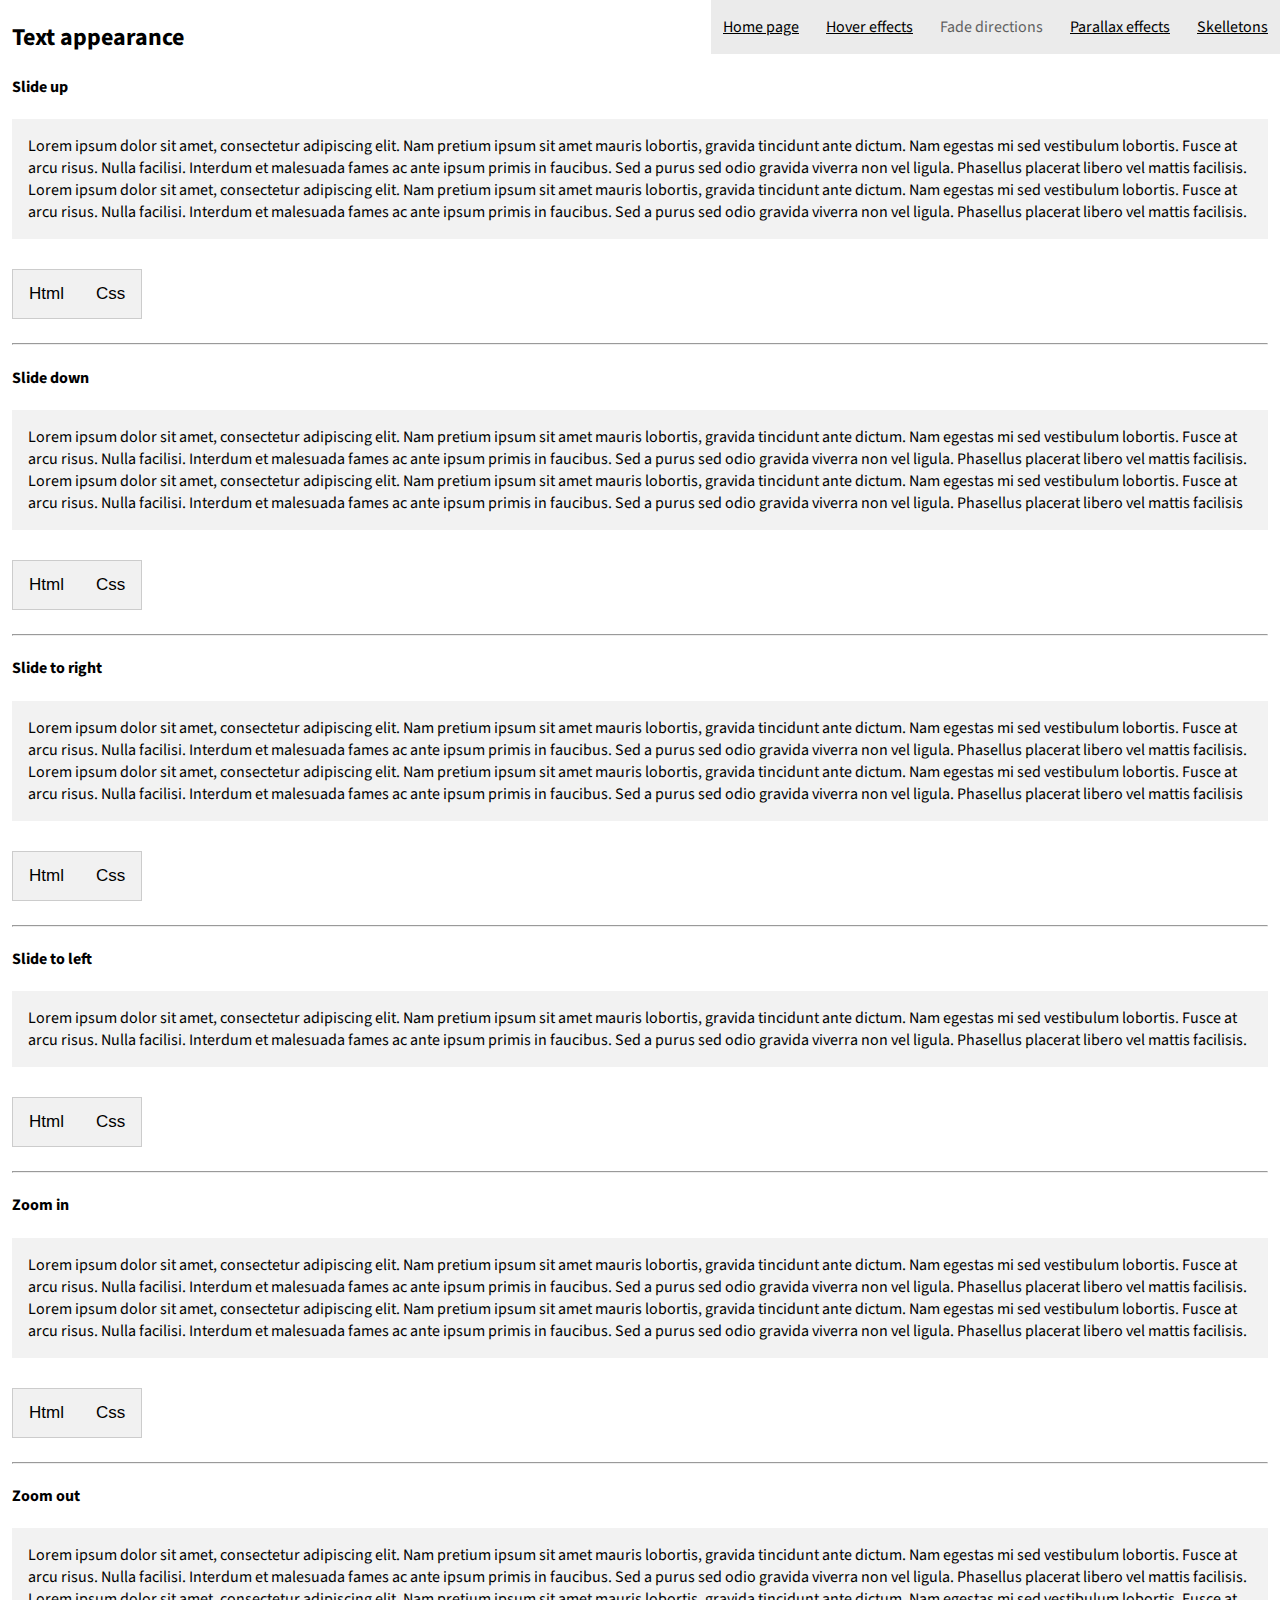
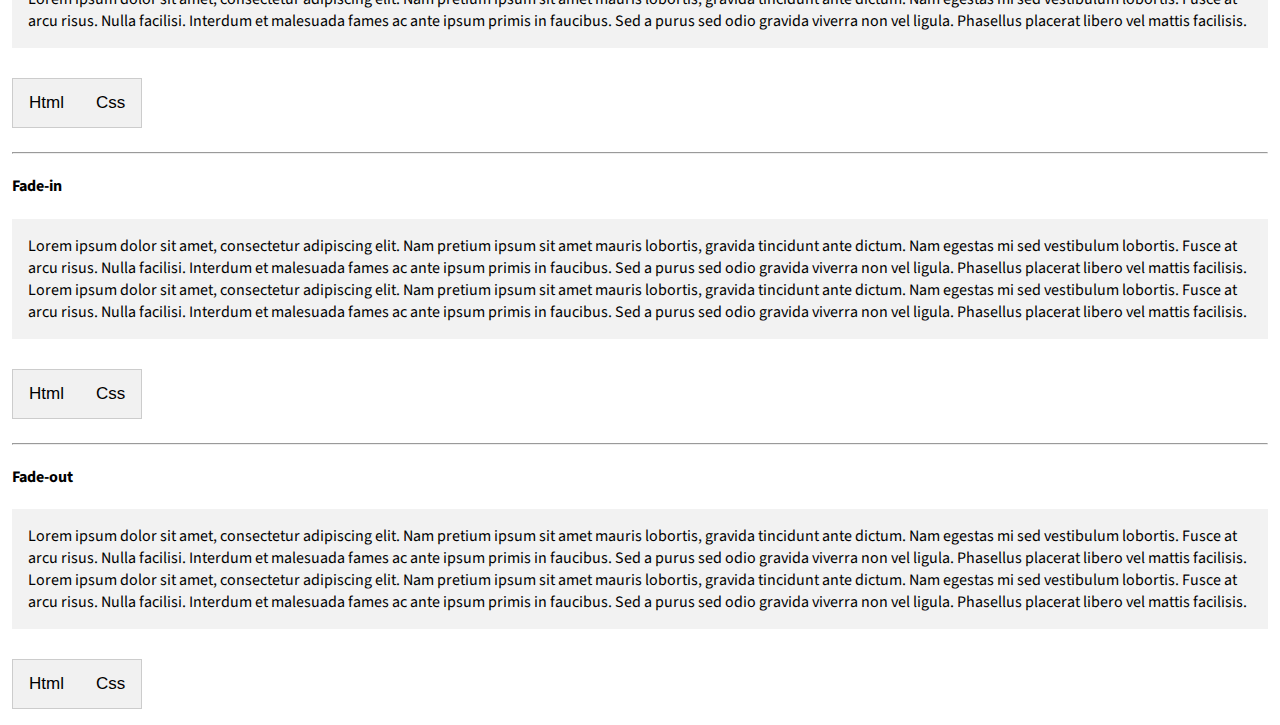
<file: fade-directions.html>
<!DOCTYPE html>
<html lang="en">
<head>
<meta http-equiv="X-UA-Compatible" content="IE=edge, chrome=1"/>
<title>AnimateLib</title>
<meta description="" content=""/>
<meta name="viewport" content="width=device-width, initial-scale=1"/>
<link href="https://fonts.googleapis.com/css?family=Source+Sans+Pro:400,700" rel="stylesheet">
<link href="css/aa-generic.css" media="screen" rel="stylesheet" type="text/css"/>
<link href="css/aa-style.css" media="screen" rel="stylesheet" type="text/css"/>
</head>
<body>

    <div class="main-container">
        <h2>Text appearance</h2>
        <h4>Slide up</h4>
        <div class="textHolder">
            <p class="aaTextSlideUp">Lorem ipsum dolor sit amet, consectetur adipiscing elit. Nam pretium ipsum sit amet mauris lobortis, gravida tincidunt ante dictum. Nam egestas mi sed vestibulum lobortis. Fusce at arcu risus. Nulla facilisi. Interdum et malesuada fames ac ante ipsum primis in faucibus. Sed a purus sed odio gravida viverra non vel ligula. Phasellus placerat libero vel mattis facilisis. Lorem ipsum dolor sit amet, consectetur adipiscing elit. Nam pretium ipsum sit amet mauris lobortis, gravida tincidunt ante dictum. Nam egestas mi sed vestibulum lobortis. Fusce at arcu risus. Nulla facilisi. Interdum et malesuada fames ac ante ipsum primis in faucibus. Sed a purus sed odio gravida viverra non vel ligula. Phasellus placerat libero vel mattis facilisis.</p>
        </div>

        <div class="tabs source">
            <div class="tab">
                <button class="tablinks" onclick="openTab(event, 'html1')">Html</button>
                <button class="tablinks" onclick="openTab(event, 'css1')">Css</button>
            </div>
            <div id="html1" class="tabcontent code">
                <h3>HTML</h3>
                <code>
                    &lt;p class="aaTextSlideUp"&gt;Lorem ipsum dolor sit amet, consectetur adipiscing elit. Nam pretium ipsum sit amet mauris lobortis, gravida tincidunt ante dictum. Nam egestas mi sed vestibulum lobortis. Fusce at arcu risus. Nulla facilisi. Interdum et malesuada fames ac ante ipsum primis in faucibus. Sed a purus sed odio gravida viverra non vel ligula. Phasellus placerat libero vel mattis facilisis. Lorem ipsum dolor sit amet, consectetur adipiscing elit. Nam pretium ipsum sit amet mauris lobortis, gravida tincidunt ante dictum. Nam egestas mi sed vestibulum lobortis. Fusce at arcu risus. Nulla facilisi. Interdum et malesuada fames ac ante ipsum primis in faucibus. Sed a purus sed odio gravida viverra non vel ligula. Phasellus placerat libero vel mattis facilisis.&lt;/p&gt;
                </code>
            </div>
            <div id="css1" class="tabcontent code">
                <h3>Cascading Style Sheets</h3>
                <code>
                    .aaTextSlideUp {<br>
                        animation: slideInUp 1s forwards;<br>
                    }<br>
                    @keyframes slideInUp {<br>
                        from {<br>
                            -webkit-transform: translate3d(0, 100%, 0);<br>
                            transform: translate3d(0, 100%, 0);<br>
                            visibility: hidden;<br>
                        }<br>
                        to {<br>
                            -webkit-transform: translate3d(0, 0, 0);<br>
                            transform: translate3d(0, 0, 0);<br>
                            visibility: visible;<br>
                        }<br>
                    }
                </code>
            </div>
        </div>
        <hr />

        <h4>Slide down</h4>
        <div class="textHolder">
            <p class="aaTextSlideDown">Lorem ipsum dolor sit amet, consectetur adipiscing elit. Nam pretium ipsum sit amet mauris lobortis, gravida tincidunt ante dictum. Nam egestas mi sed vestibulum lobortis. Fusce at arcu risus. Nulla facilisi. Interdum et malesuada fames ac ante ipsum primis in faucibus. Sed a purus sed odio gravida viverra non vel ligula. Phasellus placerat libero vel mattis facilisis. Lorem ipsum dolor sit amet, consectetur adipiscing elit. Nam pretium ipsum sit amet mauris lobortis, gravida tincidunt ante dictum. Nam egestas mi sed vestibulum lobortis. Fusce at arcu risus. Nulla facilisi. Interdum et malesuada fames ac ante ipsum primis in faucibus. Sed a purus sed odio gravida viverra non vel ligula. Phasellus placerat libero vel mattis facilisis</p>
        </div>

        <div class="tabs source">
            <div class="tab">
                <button class="tablinks" onclick="openTab(event, 'html2')">Html</button>
                <button class="tablinks" onclick="openTab(event, 'css2')">Css</button>
            </div>
            <div id="html2" class="tabcontent code">
                <h3>HTML</h3>
                <code>
                    &lt;p class="aaTextSlideDown"&gt;Lorem ipsum dolor sit amet, consectetur adipiscing elit. Nam pretium ipsum sit amet mauris lobortis, gravida tincidunt ante dictum. Nam egestas mi sed vestibulum lobortis. Fusce at arcu risus. Nulla facilisi. Interdum et malesuada fames ac ante ipsum primis in faucibus. Sed a purus sed odio gravida viverra non vel ligula. Phasellus placerat libero vel mattis facilisis. Lorem ipsum dolor sit amet, consectetur adipiscing elit. Nam pretium ipsum sit amet mauris lobortis, gravida tincidunt ante dictum. Nam egestas mi sed vestibulum lobortis. Fusce at arcu risus. Nulla facilisi. Interdum et malesuada fames ac ante ipsum primis in faucibus. Sed a purus sed odio gravida viverra non vel ligula. Phasellus placerat libero vel mattis facilisis.&lt;/p&gt;
                </code>
            </div>
            <div id="css2" class="tabcontent code">
                <h3>Cascading Style Sheets</h3>
                <code>
                    .aaTextSlideDown {<br>
                        animation: slideInDown 1s forwards;<br>
                    }<br>
                    @keyframes slideInDown {<br>
                        from {<br>
                            -webkit-transform: translate3d(0, -100%, 0);<br>
                            transform: translate3d(0, -100%, 0);<br>
                            visibility: hidden;<br>
                        }<br>
                        to {<br>
                            -webkit-transform: translate3d(0, 0, 0);<br>
                            transform: translate3d(0, 0, 0);<br>
                            visibility: visible;<br>
                        }<br>
                    }
                </code>
            </div>
        </div>
        <hr />

        <h4>Slide to right</h4>
        <div class="textHolder">
            <p class="aaTextSlideRight">Lorem ipsum dolor sit amet, consectetur adipiscing elit. Nam pretium ipsum sit amet mauris lobortis, gravida tincidunt ante dictum. Nam egestas mi sed vestibulum lobortis. Fusce at arcu risus. Nulla facilisi. Interdum et malesuada fames ac ante ipsum primis in faucibus. Sed a purus sed odio gravida viverra non vel ligula. Phasellus placerat libero vel mattis facilisis. Lorem ipsum dolor sit amet, consectetur adipiscing elit. Nam pretium ipsum sit amet mauris lobortis, gravida tincidunt ante dictum. Nam egestas mi sed vestibulum lobortis. Fusce at arcu risus. Nulla facilisi. Interdum et malesuada fames ac ante ipsum primis in faucibus. Sed a purus sed odio gravida viverra non vel ligula. Phasellus placerat libero vel mattis facilisis</p>
        </div>

        <div class="tabs source">
            <div class="tab">
                <button class="tablinks" onclick="openTab(event, 'html3')">Html</button>
                <button class="tablinks" onclick="openTab(event, 'css3')">Css</button>
            </div>
            <div id="html3" class="tabcontent code">
                <h3>HTML</h3>
                <code>
                    &lt;p class="aaTextSlideRight"&gt;Lorem ipsum dolor sit amet, consectetur adipiscing elit. Nam pretium ipsum sit amet mauris lobortis, gravida tincidunt ante dictum. Nam egestas mi sed vestibulum lobortis. Fusce at arcu risus. Nulla facilisi. Interdum et malesuada fames ac ante ipsum primis in faucibus. Sed a purus sed odio gravida viverra non vel ligula. Phasellus placerat libero vel mattis facilisis. Lorem ipsum dolor sit amet, consectetur adipiscing elit. Nam pretium ipsum sit amet mauris lobortis, gravida tincidunt ante dictum. Nam egestas mi sed vestibulum lobortis. Fusce at arcu risus. Nulla facilisi. Interdum et malesuada fames ac ante ipsum primis in faucibus. Sed a purus sed odio gravida viverra non vel ligula. Phasellus placerat libero vel mattis facilisis.&lt;/p&gt;
                </code>
            </div>
            <div id="css3" class="tabcontent code">
                <h3>Cascading Style Sheets</h3>
                <code>
                    .aaTextSlideRight {<br>
                        animation: slideInRight 1s forwards;<br>
                    }<br>
                    @keyframes slideInRight {<br>
                        from {<br>
                            -webkit-transform: translate3d(-100%, 0, 0);<br>
                            transform: translate3d(-100%, 0, 0);<br>
                            visibility: hidden;<br>
                        }<br>
                        to {<br>
                            -webkit-transform: translate3d(0, 0, 0);<br>
                            transform: translate3d(0, 0, 0);<br>
                            visibility: visible;<br>
                        }<br>
                    }
                </code>
            </div>
        </div>
        <hr />

        <h4>Slide to left</h4>
        <div class="textHolder">
            <p class="aaTextSlideLeft">Lorem ipsum dolor sit amet, consectetur adipiscing elit. Nam pretium ipsum sit amet mauris lobortis, gravida tincidunt ante dictum. Nam egestas mi sed vestibulum lobortis. Fusce at arcu risus. Nulla facilisi. Interdum et malesuada fames ac ante ipsum primis in faucibus. Sed a purus sed odio gravida viverra non vel ligula. Phasellus placerat libero vel mattis facilisis.</p>
        </div>
        <div class="tabs source">
            <div class="tab">
                <button class="tablinks" onclick="openTab(event, 'html4')">Html</button>
                <button class="tablinks" onclick="openTab(event, 'css4')">Css</button>
            </div>
            <div id="html4" class="tabcontent code">
                <h3>HTML</h3>
                <code>
                    &lt;p class="aaTextSlideLeft"&gt;Lorem ipsum dolor sit amet, consectetur adipiscing elit. Nam pretium ipsum sit amet mauris lobortis, gravida tincidunt ante dictum. Nam egestas mi sed vestibulum lobortis. Fusce at arcu risus. Nulla facilisi. Interdum et malesuada fames ac ante ipsum primis in faucibus. Sed a purus sed odio gravida viverra non vel ligula. Phasellus placerat libero vel mattis facilisis. Lorem ipsum dolor sit amet, consectetur adipiscing elit. Nam pretium ipsum sit amet mauris lobortis, gravida tincidunt ante dictum. Nam egestas mi sed vestibulum lobortis. Fusce at arcu risus. Nulla facilisi. Interdum et malesuada fames ac ante ipsum primis in faucibus. Sed a purus sed odio gravida viverra non vel ligula. Phasellus placerat libero vel mattis facilisis.&lt;/p&gt;
                </code>
            </div>
            <div id="css4" class="tabcontent code">
                <h3>Cascading Style Sheets</h3>
                <code>
                    .aaTextSlideLeft {<br>
                        animation: slideInLeft 1s forwards;<br>
                    }<br>
                    @keyframes slideInLeft {<br>
                        from {<br>
                            -webkit-transform: translate3d(100%, 0, 0);<br>
                            transform: translate3d(100%, 0, 0);<br>
                            visibility: hidden;<br>
                        }<br>
                        to {<br>
                            -webkit-transform: translate3d(0, 0, 0);<br>
                            transform: translate3d(0, 0, 0);<br>
                            visibility: visible;<br>
                        }<br>
                    }
                </code>
            </div>
        </div>
        <hr />

        <h4>Zoom in</h4>
        <div class="textHolder">
            <p class="aaTextZoomIn">Lorem ipsum dolor sit amet, consectetur adipiscing elit. Nam pretium ipsum sit amet mauris lobortis, gravida tincidunt ante dictum. Nam egestas mi sed vestibulum lobortis. Fusce at arcu risus. Nulla facilisi. Interdum et malesuada fames ac ante ipsum primis in faucibus. Sed a purus sed odio gravida viverra non vel ligula. Phasellus placerat libero vel mattis facilisis. Lorem ipsum dolor sit amet, consectetur adipiscing elit. Nam pretium ipsum sit amet mauris lobortis, gravida tincidunt ante dictum. Nam egestas mi sed vestibulum lobortis. Fusce at arcu risus. Nulla facilisi. Interdum et malesuada fames ac ante ipsum primis in faucibus. Sed a purus sed odio gravida viverra non vel ligula. Phasellus placerat libero vel mattis facilisis.</p>
        </div>
        <div class="tabs source">
            <div class="tab">
                <button class="tablinks" onclick="openTab(event, 'html5')">Html</button>
                <button class="tablinks" onclick="openTab(event, 'css5')">Css</button>
            </div>
            <div id="html5" class="tabcontent code">
                <h3>HTML</h3>
                <code>
                    &lt;p class="aaTextZoomIn"&gt;Lorem ipsum dolor sit amet, consectetur adipiscing elit. Nam pretium ipsum sit amet mauris lobortis, gravida tincidunt ante dictum. Nam egestas mi sed vestibulum lobortis. Fusce at arcu risus. Nulla facilisi. Interdum et malesuada fames ac ante ipsum primis in faucibus. Sed a purus sed odio gravida viverra non vel ligula. Phasellus placerat libero vel mattis facilisis. Lorem ipsum dolor sit amet, consectetur adipiscing elit. Nam pretium ipsum sit amet mauris lobortis, gravida tincidunt ante dictum. Nam egestas mi sed vestibulum lobortis. Fusce at arcu risus. Nulla facilisi. Interdum et malesuada fames ac ante ipsum primis in faucibus. Sed a purus sed odio gravida viverra non vel ligula. Phasellus placerat libero vel mattis facilisis.&lt;/p&gt;
                </code>
            </div>
            <div id="css5" class="tabcontent code">
                <h3>Cascading Style Sheets</h3>
                <code>
                    .aaTextZoomIn {<br>
                        animation: zoomIn 1s forwards;<br>
                    }<br>
                    @keyframes zoomIn {<br>
                        from {<br>
                            opacity: 0;<br>
                            -webkit-transform: scale3d(0.3, 0.3, 0.3);<br>
                            transform: scale3d(0.3, 0.3, 0.3);<br>
                        }<br>
                        50% {<br>
                            opacity: 1;<br>
                        }<br>
                    }
                </code>
            </div>
        </div>
        <hr />

        <h4>Zoom out</h4>
        <div class="textHolder">
            <p class="aaTextZoomOut">Lorem ipsum dolor sit amet, consectetur adipiscing elit. Nam pretium ipsum sit amet mauris lobortis, gravida tincidunt ante dictum. Nam egestas mi sed vestibulum lobortis. Fusce at arcu risus. Nulla facilisi. Interdum et malesuada fames ac ante ipsum primis in faucibus. Sed a purus sed odio gravida viverra non vel ligula. Phasellus placerat libero vel mattis facilisis. Lorem ipsum dolor sit amet, consectetur adipiscing elit. Nam pretium ipsum sit amet mauris lobortis, gravida tincidunt ante dictum. Nam egestas mi sed vestibulum lobortis. Fusce at arcu risus. Nulla facilisi. Interdum et malesuada fames ac ante ipsum primis in faucibus. Sed a purus sed odio gravida viverra non vel ligula. Phasellus placerat libero vel mattis facilisis.</p>
        </div>
        <div class="tabs source">
            <div class="tab">
                <button class="tablinks" onclick="openTab(event, 'html6')">Html</button>
                <button class="tablinks" onclick="openTab(event, 'css6')">Css</button>
            </div>
            <div id="html6" class="tabcontent code">
                <h3>HTML</h3>
                <code>
                    &lt;p class="aaTextZoomOut"&gt;Lorem ipsum dolor sit amet, consectetur adipiscing elit. Nam pretium ipsum sit amet mauris lobortis, gravida tincidunt ante dictum. Nam egestas mi sed vestibulum lobortis. Fusce at arcu risus. Nulla facilisi. Interdum et malesuada fames ac ante ipsum primis in faucibus. Sed a purus sed odio gravida viverra non vel ligula. Phasellus placerat libero vel mattis facilisis. Lorem ipsum dolor sit amet, consectetur adipiscing elit. Nam pretium ipsum sit amet mauris lobortis, gravida tincidunt ante dictum. Nam egestas mi sed vestibulum lobortis. Fusce at arcu risus. Nulla facilisi. Interdum et malesuada fames ac ante ipsum primis in faucibus. Sed a purus sed odio gravida viverra non vel ligula. Phasellus placerat libero vel mattis facilisis.&lt;/p&gt;
                </code>
            </div>
            <div id="css6" class="tabcontent code">
                <h3>Cascading Style Sheets</h3>
                <code>
                    .aaTextZoomOut {<br>
                        animation: zoomOut 2.5s forwards;<br>
                    }<br>
                    @keyframes zoomOut {<br>
                        from {<br>
                            opacity: 1;<br>
                        }<br>
                        50% {<br>
                            opacity: 0;<br>
                            -webkit-transform: scale3d(0.3, 0.3, 0.3);<br>
                            transform: scale3d(0.3, 0.3, 0.3);<br>
                        }<br>
                        to {<br>
                            opacity: 0;<br>
                        }<br>
                    }
                </code>
            </div>
        </div>
        <hr />

        <h4>Fade-in</h4>
        <div class="textHolder">
            <p class="aaTextFadeIn">Lorem ipsum dolor sit amet, consectetur adipiscing elit. Nam pretium ipsum sit amet mauris lobortis, gravida tincidunt ante dictum. Nam egestas mi sed vestibulum lobortis. Fusce at arcu risus. Nulla facilisi. Interdum et malesuada fames ac ante ipsum primis in faucibus. Sed a purus sed odio gravida viverra non vel ligula. Phasellus placerat libero vel mattis facilisis. Lorem ipsum dolor sit amet, consectetur adipiscing elit. Nam pretium ipsum sit amet mauris lobortis, gravida tincidunt ante dictum. Nam egestas mi sed vestibulum lobortis. Fusce at arcu risus. Nulla facilisi. Interdum et malesuada fames ac ante ipsum primis in faucibus. Sed a purus sed odio gravida viverra non vel ligula. Phasellus placerat libero vel mattis facilisis.</p>
        </div>
        <div class="tabs source">
            <div class="tab">
                <button class="tablinks" onclick="openTab(event, 'html7')">Html</button>
                <button class="tablinks" onclick="openTab(event, 'css7')">Css</button>
            </div>
            <div id="html7" class="tabcontent code">
                <h3>HTML</h3>
                <code>
                    &lt;p class="aaTextFadeIn"&gt;Lorem ipsum dolor sit amet, consectetur adipiscing elit. Nam pretium ipsum sit amet mauris lobortis, gravida tincidunt ante dictum. Nam egestas mi sed vestibulum lobortis. Fusce at arcu risus. Nulla facilisi. Interdum et malesuada fames ac ante ipsum primis in faucibus. Sed a purus sed odio gravida viverra non vel ligula. Phasellus placerat libero vel mattis facilisis. Lorem ipsum dolor sit amet, consectetur adipiscing elit. Nam pretium ipsum sit amet mauris lobortis, gravida tincidunt ante dictum. Nam egestas mi sed vestibulum lobortis. Fusce at arcu risus. Nulla facilisi. Interdum et malesuada fames ac ante ipsum primis in faucibus. Sed a purus sed odio gravida viverra non vel ligula. Phasellus placerat libero vel mattis facilisis.&lt;/p&gt;
                </code>
            </div>
            <div id="css7" class="tabcontent code">
                <h3>Cascading Style Sheets</h3>
                <code>
                    .aaTextFadeIn {<br>
                        animation: fadeIn 1s forwards;<br>
                    }<br>
                    @keyframes fadeIn {<br>
                        from {<br>
                            opacity: 0;<br>
                        }<br>
                        to {<br>
                            opacity: 1;<br>
                        }<br>
                    }
                </code>
            </div>
        </div>
        <hr />

        <h4>Fade-out</h4>
        <div class="textHolder">
            <p class="aaTextFadeOut">Lorem ipsum dolor sit amet, consectetur adipiscing elit. Nam pretium ipsum sit amet mauris lobortis, gravida tincidunt ante dictum. Nam egestas mi sed vestibulum lobortis. Fusce at arcu risus. Nulla facilisi. Interdum et malesuada fames ac ante ipsum primis in faucibus. Sed a purus sed odio gravida viverra non vel ligula. Phasellus placerat libero vel mattis facilisis. Lorem ipsum dolor sit amet, consectetur adipiscing elit. Nam pretium ipsum sit amet mauris lobortis, gravida tincidunt ante dictum. Nam egestas mi sed vestibulum lobortis. Fusce at arcu risus. Nulla facilisi. Interdum et malesuada fames ac ante ipsum primis in faucibus. Sed a purus sed odio gravida viverra non vel ligula. Phasellus placerat libero vel mattis facilisis.</p>
        </div>
        <div class="tabs source">
            <div class="tab">
                <button class="tablinks" onclick="openTab(event, 'html8')">Html</button>
                <button class="tablinks" onclick="openTab(event, 'css8')">Css</button>
            </div>
            <div id="html8" class="tabcontent code">
                <h3>HTML</h3>
                <code>
                    &lt;p class="aaTextFadeOut"&gt;Lorem ipsum dolor sit amet, consectetur adipiscing elit. Nam pretium ipsum sit amet mauris lobortis, gravida tincidunt ante dictum. Nam egestas mi sed vestibulum lobortis. Fusce at arcu risus. Nulla facilisi. Interdum et malesuada fames ac ante ipsum primis in faucibus. Sed a purus sed odio gravida viverra non vel ligula. Phasellus placerat libero vel mattis facilisis. Lorem ipsum dolor sit amet, consectetur adipiscing elit. Nam pretium ipsum sit amet mauris lobortis, gravida tincidunt ante dictum. Nam egestas mi sed vestibulum lobortis. Fusce at arcu risus. Nulla facilisi. Interdum et malesuada fames ac ante ipsum primis in faucibus. Sed a purus sed odio gravida viverra non vel ligula. Phasellus placerat libero vel mattis facilisis.&lt;/p&gt;
                </code>
            </div>
            <div id="css8" class="tabcontent code">
                <h3>Cascading Style Sheets</h3>
                <code>
                        .aaTextFadeOut {<br>
                            animation: fadeOut 2.5s forwards;<br>
                        }<br>
                        @keyframes fadeOut {<br>
                            from {<br>
                                opacity: 1;<br>
                            }<br>
                            to {<br>
                                opacity: 0;<br>
                            }<br>
                        }
                </code>
            </div>
        </div>
    </div>
    <ul class="nav">
        <li><a href="index.html">Home page</a></li>
        <li><a href="hover-effects.html">Hover effects</a></li>
        <li class="active"><a href="fade-directions.html">Fade directions</a></li>
        <li><a href="parallax.html">Parallax effects</a></li>
        <li><a href="skelletons.html">Skelletons</a></li>
    </ul>
    
<script src="aa-script.js"></script>
</body>
</html>
</file>
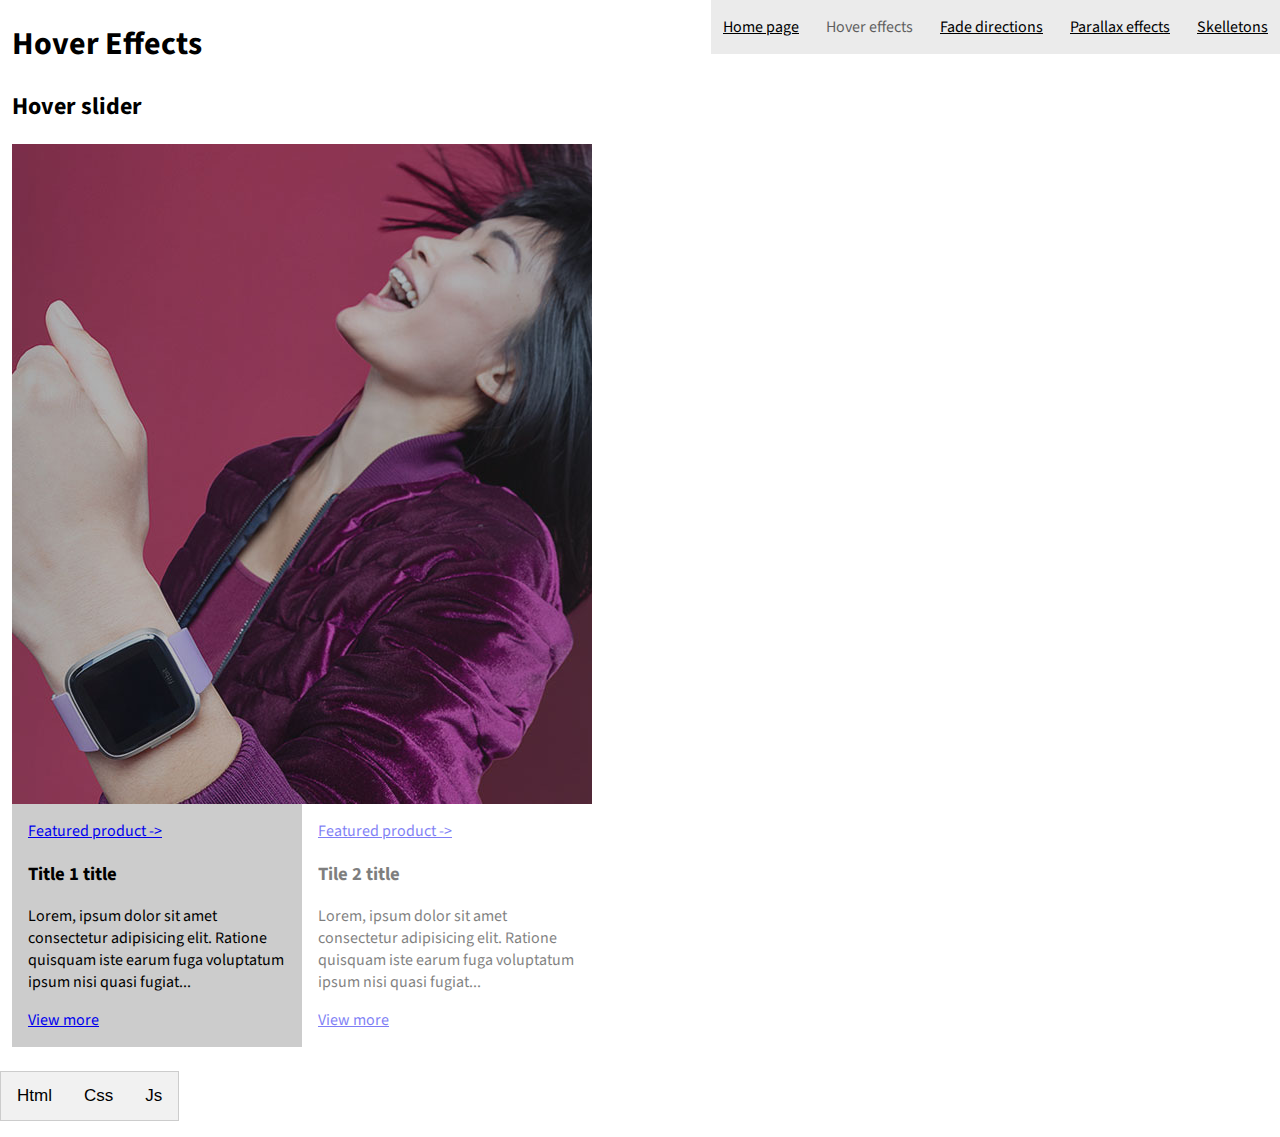
<file: hover-effects.html>
<!DOCTYPE html>
<html lang="en">
<head>
<meta http-equiv="X-UA-Compatible" content="IE=edge, chrome=1"/>
<title>AnimateLib</title>
<meta description="" content=""/>
<meta name="viewport" content="width=device-width, initial-scale=1"/>
<link href="https://fonts.googleapis.com/css?family=Source+Sans+Pro:400,700" rel="stylesheet">
<link href="css/aa-generic.css" media="screen" rel="stylesheet" type="text/css"/>
<link href="css/aa-style.css" media="screen" rel="stylesheet" type="text/css"/>
</head>
<body>

    <div id="hovereffects" class="main-container">
        <h1>Hover Effects</h1>
        <h2>Hover slider</h2>
        <div class="hoverslider container">
            <div class="main-img">
                <img src="images/demo/productPhoto1.jpg"/>
                <img src="images/demo/productPhoto2.jpg"/>
            </div>
            <ul class="content">
                <li class="active">
                    <a href="#" class="leadlink">Featured product -></a>
                    <h3>Title 1 title</h3>
                    <p>Lorem, ipsum dolor sit amet consectetur adipisicing elit. Ratione quisquam iste earum fuga voluptatum ipsum nisi quasi fugiat...</p>
                    <a href="#">View more</a>
                </li>
                <li>
                    <a href="#" class="leadlink">Featured product -></a>
                    <h3>Tile 2 title</h3>
                    <p>Lorem, ipsum dolor sit amet consectetur adipisicing elit. Ratione quisquam iste earum fuga voluptatum ipsum nisi quasi fugiat...</p>
                    <a href="#">View more</a>
                </li>
            </ul>
        </div>
        <script>
            var getHLtiles = Array.from(document.querySelectorAll('ul.content li'));
            var getImgs = Array.from(document.querySelectorAll('.main-img img'));
            getHLtiles[0].addEventListener('mouseenter', function(){
                if(getHLtiles[1].classList.value=="active") { 
                    getHLtiles[1].classList.remove('active');
                    getImgs[1].style.display='none';
                }
                this.classList.add('active');
                getImgs[0].style.display='block';
            });
            getHLtiles[1].addEventListener('mouseenter', function(){
                if(getHLtiles[0].classList.value=="active") { 
                    getHLtiles[0].classList.remove('active');
                    getImgs[0].style.display='none';
                 }
                this.classList.add('active');
                getImgs[1].style.display='block';
            });
        </script>
    </div>
    
    <ul class="nav">
        <li><a href="index.html">Home page</a></li>
        <li class="active"><a href="hover-effects.html">Hover effects</a></li>
        <li><a href="fade-directions.html">Fade directions</a></li>
        <li><a href="parallax.html">Parallax effects</a></li>
        <li><a href="skelletons.html">Skelletons</a></li>
    </ul>

    <div class="tabs source">
        <div class="tab">
            <button class="tablinks" onclick="openTab(event, 'html1')">Html</button>
            <button class="tablinks" onclick="openTab(event, 'css1')">Css</button>
            <button class="tablinks" onclick="openTab(event, 'js1')">Js</button>
        </div>
        <div id="html1" class="tabcontent code">
            <h3>HTML</h3>
            <code>
                &lt;div class="hoverslider container"&gt;<br>
                    &lt;div class="main-img"&gt;<br>
                        &lt;img src="images/demo/productPhoto1.jpg"/&gt;<br>
                        &lt;img src="images/demo/productPhoto2.jpg"/&gt;<br>
                    &lt;/div&gt;<br>
                    &lt;ul class="content"&gt;<br>
                        &lt;li class="active"&gt;<br>
                            &lt;a href="#" class="leadlink"&gt;Featured product ->&lt;/a&gt;<br>
                            &lt;h3&gt;Title 1 title&lt;/h3&gt;<br>
                            &lt;p&gt;Lorem, ipsum dolor sit amet consectetur adipisicing elit. Ratione quisquam iste earum fuga voluptatum ipsum nisi quasi fugiat...&lt;/p&gt;<br>
                            &lt;a href="#"&gt;View more&lt;/a&gt;<br>
                        &lt;/li&gt;<br>
                        &lt;li&gt;<br>
                            &lt;a href="#" class="leadlink"&gt;Featured product ->&lt;/a&gt;<br>
                            &lt;h3&gt;Tile 2 title&lt;/h3&gt;<br>
                            &lt;p&gt;Lorem, ipsum dolor sit amet consectetur adipisicing elit. Ratione quisquam iste earum fuga voluptatum ipsum nisi quasi fugiat...&lt;/p&gt;<br>
                            &lt;a href="#"&gt;View more&lt;/a&gt;<br>
                        &lt;/li&gt;<br>
                    &lt;/ul&gt;<br>
                &lt;/div&gt;<br>
            </code>
        </div>
        <div id="css1" class="tabcontent code">
            <h3>Cascading Style Sheets</h3>
            <code>
                .hoverslider { width: 580px; }<br>
                .hoverslider .main-img {<br>
                    width: 580px;<br>
                    height: 660px;<br>
                    overflow: hidden;<br>
                    position: relative;<br>
                }<br>
                .hoverslider .main-img img { <br>
                    width: 100%; <br>
                    max-width: 100%;<br>
                    display: none;<br>
                }<br>
                .hoverslider .main-img img:first-child { display: block; }<br>
                .hoverslider .content {<br>
                    list-style: none;<br>
                    margin: 0;<br>
                    padding: 0;<br>
                    width: calc(100%);<br>
                    display: flex;<br>
                    flex-direction: row;<br>
                    z-index: 2;<br>
                    position: relative;<br>
                }<br>
                .hoverslider .content li {<br>
                    padding: 1rem;<br>
                    opacity: 0.5;<br>
                }<br>
                .hoverslider .content li.active, .hoverslider .content li:hover {<br>
                    opacity: 1;<br>
                }<br>
                .hoverslider .content li.active::before {<br>
                    content: '';<br>
                    display: block;<br>
                    left: 0;<br>
                    right: 0;<br>
                    top: 0;<br>
                    width: 50%;<br>
                    bottom: 0;<br>
                    background: #ccc;<br>
                    position: absolute;<br>
                    z-index: -1;<br>
                }<br>
                .hoverslider .content li.active:first-child::before { <br>
                    animation: move-to-left 0.35s forwards;<br>
                }<br>
                .hoverslider .content li.active:nth-child(2)::before { <br>
                    animation: move-to-right 0.35s forwards;<br>
                }<br>
                @keyframes move-to-right {<br>
                    from {<br>
                        left: 0%;<br>
                    } <br>
                    to {<br>
                        left: 50%;<br>
                    }<br>
                }<br>
                @keyframes move-to-left {<br>
                    from {<br>
                        left: 50%;<br>
                    } <br>
                    to {<br>
                        left: 0%;<br>
                    }<br>
                }<br>
            </code>
        </div>
        <div id="js1" class="tabcontent code">
            <h3>Javascrit</h3>
            <code>
                    var getHLtiles = Array.from(document.querySelectorAll('ul.content li'));<br>
                    var getImgs = Array.from(document.querySelectorAll('.main-img img'));<br>
                    getHLtiles[0].addEventListener('mouseenter', function(){<br>
                        if(getHLtiles[1].classList.value=="active") { <br>
                            getHLtiles[1].classList.remove('active');<br>
                            getImgs[1].style.display='none';<br>
                        }<br>
                        this.classList.add('active');<br>
                        getImgs[0].style.display='block';<br>
                    });<br>
                    getHLtiles[1].addEventListener('mouseenter', function(){<br>
                        if(getHLtiles[0].classList.value=="active") { <br>
                            getHLtiles[0].classList.remove('active');<br>
                            getImgs[0].style.display='none';<br>
                         }<br>
                        this.classList.add('active');<br>
                        getImgs[1].style.display='block';<br>
                    });<br>
            </code>
        </div>
    </div>
<script src="aa-script.js"></script>
<script>
    
</script>
</body>
</html>
</file>
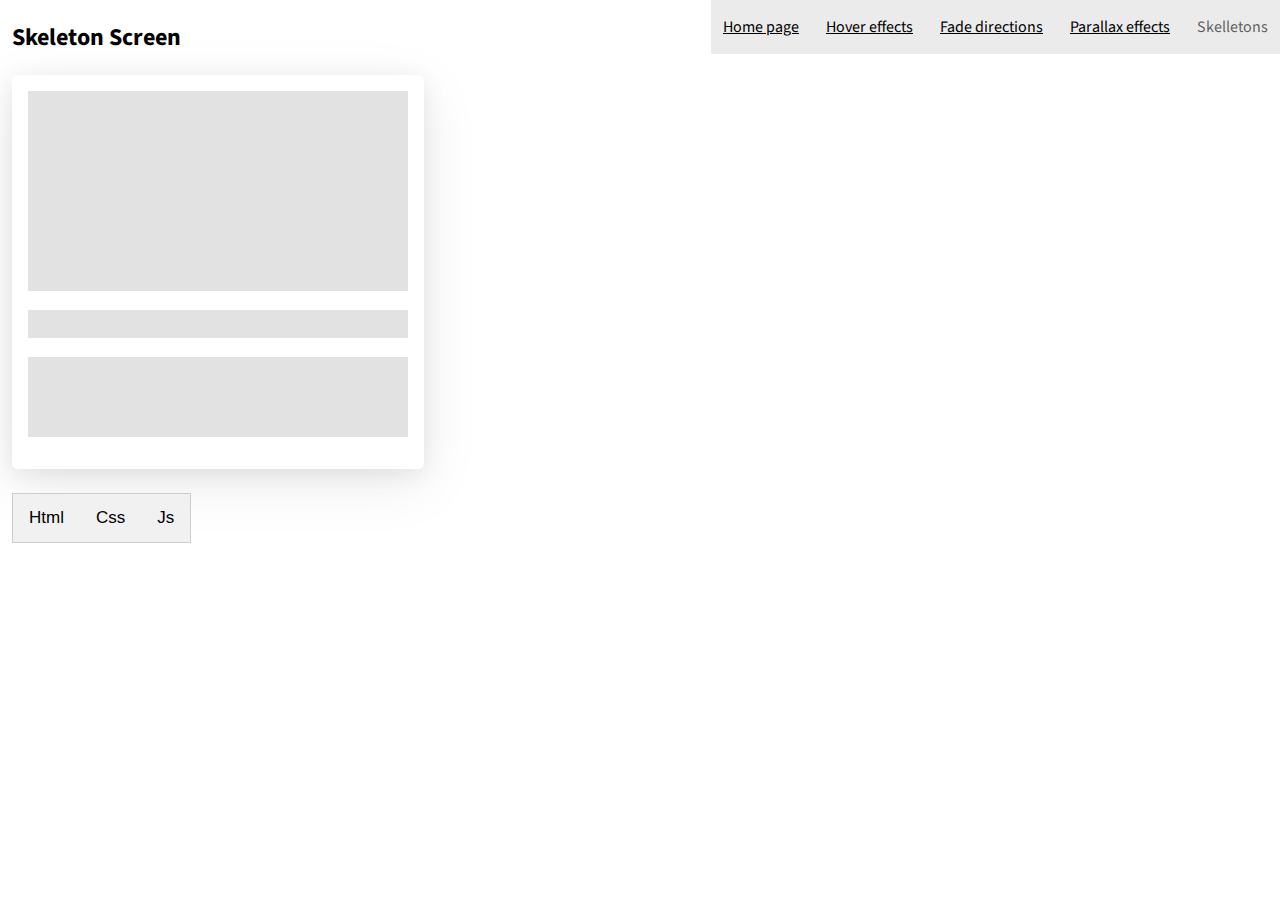
<file: skelletons.html>
<!DOCTYPE html>
<html lang="en">
<head>
<meta http-equiv="X-UA-Compatible" content="IE=edge, chrome=1"/>
<title>AnimateLib</title>
<meta description="" content=""/>
<meta name="viewport" content="width=device-width, initial-scale=1"/>
<link href="https://fonts.googleapis.com/css?family=Source+Sans+Pro:400,700" rel="stylesheet">
<link href="css/aa-generic.css" media="screen" rel="stylesheet" type="text/css"/>
<link href="css/aa-style.css" media="screen" rel="stylesheet" type="text/css"/>
</head>
<body>
<div class="main-container">
    <div id="skeletonScreen">
        <h2>Skeleton Screen</h2>
        <div class="aaSkeleton container">
            <section class="card">
                <figure class="card-image loading"></figure>
                <div class="card-details">
                    <h3 class="card-title loading"></h3>
                    <p class="card-description loading"></p>
                </div>
            </section>
        </div>
    </div>
    
    <ul class="nav">
        <li><a href="index.html">Home page</a></li>
        <li><a href="hover-effects.html">Hover effects</a></li>
        <li><a href="fade-directions.html">Fade directions</a></li>
        <li><a href="parallax.html">Parallax effects</a></li>
        <li class="active"><a href="skelletons.html">Skelletons</a></li>
    </ul>

    <div class="tabs source">
        <div class="tab">
            <button class="tablinks" onclick="openTab(event, 'html')">Html</button>
            <button class="tablinks" onclick="openTab(event, 'css')">Css</button>
            <button class="tablinks" onclick="openTab(event, 'js')">Js</button>
        </div>
        <div id="html" class="tabcontent code">
            <h3>HTML</h3>
            <code>
                &lt;div class="aaSkeleton container"&gt;<br>
                    &lt;section class="card"&gt;<br>
                        &lt;figure class="card-image loading"&gt;&lt;/figure&gt;<br>
                        &lt;div class="card-details"&gt;<br>
                            &lt;h3 class="card-title loading"&gt;&lt;/h3&gt;<br>
                            &lt;p class="card-description loading"&gt;&lt;/p&gt;<br>
                        &lt;/div&gt;<br>
                    &lt;/section&gt;<br>
                    &lt;/div&gt;<br>
            </code>
        </div>
        <div id="css" class="tabcontent code">
            <h3>Cascading Style Sheets</h3>
            <code>
                .aaSkeleton .card {<br>
                    overflow: hidden;<br>
                    background: #fff;<br>
                    border-radius: 0.35rem;<br>
                    max-width: 380px;<br>
                    width: 380px;<br>
                    padding: 1rem;<br>
                    box-shadow: 0 15px 60px 0 rgba(0,0,0,0.08), 0 5px 25px 0 rgba(0,0,0,.08);<br>
                    transition: ease box-shadow 0.3s;<br>
                }<br>
                .aaSkeleton .card:hover {<br>
                    box-shadow: 0 15px 30px 0 rgba(0,0,0,0.25), 0 5px 15px 0 rgba(0,0,0,0.025);<br>
                }<br>
                .aaSkeleton .card .card-detail { padding: 0.5rem 1rem; }<br>
                .aaSkeleton .card .card-detail h3 { <br>
                    font-size: 1.5rem;<br>
                    margin-bottom: none;<br>
                    line-height: 0.09;<br>
                }<br>
                .aaSkeleton .card .card-detail p { line-height: 1.3rem; }<br>
                .aaSkeleton .card .card-image {<br>
                    margin: 0;<br>
                    padding: 0;<br>
                    height: 200px;<br>
                    overflow: hidden;<br>
                }<br>
                .aaSkeleton .card .card-image img {<br>
                    max-width: 100%;<br>
                    height: auto;<br>
                }<br>
                .aaSkeleton .loading {<br>
                    position: relative;<br>
                    background-color: #e2e2e2;<br>
                }<br>
                .aaSkeleton .loading::after {<br>
                    display: block;<br>
                    content: '';<br>
                    position: absolute;<br>
                    width: 100%;<br>
                    height: 100%;<br>
                    transform: translateX(-100%);<br>
                    background: linear-gradient(90deg, transparent, rgba(255, 255, 255, .2), transparent);<br>
                    animation: loading 1.5s infinite;<br>
                }<br>
                .aaSkeleton .card .card-image.loading { border-radius: 0; }<br>
                .aaSkeleton .card .card-image.image {<br>
                    max-width: 100%;<br>
                    height: auto;<br>
                }<br>
                .aaSkeleton .card .card-title.loading { height: 1.8rem; }<br>
                .aaSkeleton .card .card-description.loading { height: 80px; }<br>
                <br>
                @keyframes loading {<br>
                    100% { transform: translateX(100%); }<br>
                }
            </code>
        </div>
        <div id="js" class="tabcontent code">
            <h3>Javascrit</h3>
            <code>
                /* skeleton */<br>
                const cardImage = document.querySelector('.card-image');<br>
                const cardTitle = document.querySelector('.card-title');<br>
                const cardDesc = document.querySelector('.card-description');<br>
                <br>
                const renderCard = () => {<br>
                    cardTitle.textContent = 'Card Title Yo!';<br>
                    cardDesc.textContent = 'Lorem ipsum dolor, sit amet consectetur adipisicing elit. Vero dicta repellat quibusdam assumenda at distinctio similique eos? Officiis voluptatem accusamus, id odit, quos eaque nemo, dicta quidem eum eligendi veritatis.';<br>
                    createImage();<br>
                    cardTitle.classList.remove('loading');<br>
                    cardDesc.classList.remove('loading');<br>
                    cardImage.classList.remove('loading');<br>
                };<br>
                <br>
                function createImage() {<br>
                    const img = new Image();<br>
                    img.classList.add("image");<br>
                    img.setAttribute('alt', 'A cloud day at a mountain base');<br>
                    img.setAttribute('src', 'http://www.varna.bg/files/images/articles/custom/f852be1aa305dfb747361d8c7d452e24.jpeg');<br>
                    cardImage.appendChild(img);<br>
                }<br>
                <br>
                setTimeout(() => {<br>
                    renderCard();<br>
                }, 1250);
            </code>
        </div>
    </div>
</div>
<script src="aa-script.js"></script>
<script>
    /* skeleton */
    const cardImage = document.querySelector('.card-image');
    const cardTitle = document.querySelector('.card-title');
    const cardDesc = document.querySelector('.card-description');

    const renderCard = () => {
        cardTitle.textContent = 'Card Title Yo!';
        cardDesc.textContent = 'Lorem ipsum dolor, sit amet consectetur adipisicing elit. Vero dicta repellat quibusdam assumenda at distinctio similique eos? Officiis voluptatem accusamus, id odit, quos eaque nemo, dicta quidem eum eligendi veritatis.';
        createImage();
        cardTitle.classList.remove('loading');
        cardDesc.classList.remove('loading');
        cardImage.classList.remove('loading');
    };

    function createImage() {
        const img = new Image();
        img.classList.add("image");
        img.setAttribute('alt', 'A cloud day at a mountain base');
        img.setAttribute('src', 'http://www.varna.bg/files/images/articles/custom/f852be1aa305dfb747361d8c7d452e24.jpeg');
        cardImage.appendChild(img);
    }

    setTimeout(() => {
        renderCard();
    }, 1250);
</script>
</body>
</html>
</file>
<file: css/aa-generic.css>
body {
    font-family: 'Source Sans Pro', sans-serif;
    font-size: 16px;
    color: #000;
    width: 100%;
    height: 100%;
    margin: 0;
    padding: 0;
}

ul.unstyled {
    margin: 0;
    padding: 0;
    list-style: none;
}
img { max-width: 100%; }
.tabs { margin: 1.5rem auto 1rem auto; display: inline-block; }
.tabcontent {
    max-height: 400px;
    overflow: hidden;
    overflow-y: auto;
}
code { font-size: 0.9rem; }
.code {
    background: #282c34;
    color: rgb(233, 233, 233);
    position: relative;
    padding: 1rem;
}
.message {
    border: 1px solid rgba(0,0,0,0.2);
    border-radius: 0.25rem;
    padding: 0.5rem 0.75rem;
    margin: 0.5rem 0;
    clear: both;
    display: inline-block;
    font-size: 0.85rem;
}
.message.info {
    background: #BDE5F8;
    color: rgb(16, 60, 99);
}
.message.warning {
    background: #FEEFB3;
    color: #9F6000;
}
.message.error {
    background: #FFD2D2;
    color: #D8000C;
}
.main-container { padding: 0 0.75rem; }
ul.nav {
    position: fixed;
    top: 0;
    right: 0;
    z-index: 9;
    list-style: none;
    margin: 0 auto;
    padding: 1rem 0;
    text-align: center;
    background: rgb(235, 235, 235);
}
ul.nav li {
    display: inline;
    padding: 0.75rem 0.75rem;
}
ul.nav li a { color: #000; }
ul.nav li.active a, ul.nav li:hover a { opacity: 0.6; }
ul.nav li.active a { text-decoration: none; }
.tab {
    overflow: hidden;
    border: 1px solid #ccc;
    background-color: #f1f1f1;
}
.tab button {
    background-color: inherit;
    float: left;
    border: none;
    outline: none;
    cursor: pointer;
    padding: 14px 16px;
    transition: 0.3s;
    font-size: 17px;
}
.tab button:hover { background-color: #ddd; }
.tab button.active { background-color: #ccc; }
.tabcontent {
    display: none;
    padding: 6px 12px;
    -webkit-animation: fadeEffect 1s;
    animation: fadeEffect 1s;
}
@-webkit-keyframes fadeEffect {
    from {opacity: 0;}
    to {opacity: 1;}
}
@keyframes fadeEffect {
    from {opacity: 0;}
    to {opacity: 1;}
}

#menuButtons {
    max-width: 100%;
    overflow-x: hidden;
}
#menuButtons ul li {
    margin: 1rem;
    text-align: center;
    display: inline-block;
    position: relative;
}
#menuButtons ul li span.sub {
    opacity: 0.7;
    font-size: 0.85rem;
    display: block;
}
button.hamburger { margin: 1.5rem auto; }
#menuButtons .tabs {
    clear: both;
    float: left;
    width: 320px;
    max-width: 320px;
    text-align: left;
}

.aaFromLeft {
    border: 1px solid rgba(0,0,0,0.2);
    height: 500px;
    overflow-y: scroll;
    overflow-x: hidden;
}
.aaFromLeft { background: #f7f7fc; }
.aaFromLeft .logo { 
    background: #2e3192;
    padding: 1.25rem;
    font-size: 1.5rem;
    font-weight: 600;
    color: #fff;
}
.aaFromLeft .hero {
    background: #ffb749;
    padding: 13rem 1.25rem;
    text-align: center;
}
.showLate { 
    visibility: hidden;
    display: flex;
    justify-content: center;
}
.showLate.aanimate { visibility: visible; }
.showLate li {
    display: inline-block;
    width: 20%;
    height: 2rem;
    margin: 2rem;
    background: #fff;
    border-radius: 0.25rem;
    box-shadow: 0 2px 10px 0 rgba(0,0,0,0.1);
    padding: 0.75rem;
    text-align: center;
}

.textHolder {
    display: inline-block;
    background: rgba(0,0,0,0.05);
    padding: 0 1rem;
    overflow: hidden;
}

#parallax { 
    height: 30rem; 
    overflow: hidden;
}
.sampleParallaxNav, .sampleParallaxContentBlock {
    background: #f7f7fc;
    padding: 1rem;
}
.sampleParallaxContentBlock { 
    top: 0px;
    height: 15rem;
}
.sampleParallaxNav h3 { display: inline; }
.sampleParallaxNav ul { 
    list-style: none; 
    display: inline-block;
}
.sampleParallaxNav ul li { display: inline-block; margin-right: 1rem; }
</file>
<file: css/aa-style.css>
a:focus, button:focus { outline: none; }


@keyframes pulse {
    0% { transform: scale(1); }
    25% { transform: scale(1.2); }
    50% { transform: scale(0.85); opacity: 0.7; }
    100% { tansform: scale(1); opacity: 1; }
}
@keyframes liveimage {
    0% {
        transition: all 1s ease-in-out;
        transform: scale(1.1) translate3d(0, 0, 0);
    }
    50% {
        transform: scale(1) translate3d(0, -10%, 0);
    }
    100% {
        transition: all 1s ease-in-out;
        transform: scale(1.1) translate3d(0, 0, 0);
    }
}
@keyframes showlate {
    0% {
        opacity: 0;
        transition: 
            opacity .6s cubic-bezier(.455,.03,.515,.955) .35s,
            transform .8s cubic-bezier(.165,.84,.44,1) .35s,
            -webkit-transform .8s cubic-bezier(.165,.84,.44,1) .35s;
        transform: translate3d(-25%, 0px, 0px);

    }
    100% {
        opacity: 1;
        transform: translate3d(0px, 0px, 0px);
    }
}
@keyframes slideInUp {
    from {
        -webkit-transform: translate3d(0, 100%, 0);
        transform: translate3d(0, 100%, 0);
        visibility: hidden;
    }
    to {
        -webkit-transform: translate3d(0, 0, 0);
        transform: translate3d(0, 0, 0);
        visibility: visible;
    }
}
@keyframes slideInDown {
    from {
        -webkit-transform: translate3d(0, -100%, 0);
        transform: translate3d(0, -100%, 0);
        visibility: hidden;
    }
    to {
        -webkit-transform: translate3d(0, 0, 0);
        transform: translate3d(0, 0, 0);
        visibility: visible;
    }
}
@keyframes slideInRight {
    from {
        -webkit-transform: translate3d(-100%, 0, 0);
        transform: translate3d(-100%, 0, 0);
        visibility: hidden;
    }
    to {
        -webkit-transform: translate3d(0, 0, 0);
        transform: translate3d(0, 0, 0);
        visibility: visible;
    }
}
@keyframes slideInLeft {
    from {
        -webkit-transform: translate3d(100%, 0, 0);
        transform: translate3d(100%, 0, 0);
        visibility: hidden;
    }
    to {
        -webkit-transform: translate3d(0, 0, 0);
        transform: translate3d(0, 0, 0);
        visibility: visible;
    }
}
@keyframes zoomIn {
    from {
        opacity: 0;
        -webkit-transform: scale3d(0.3, 0.3, 0.3);
        transform: scale3d(0.3, 0.3, 0.3);
    }
    50% {
        opacity: 1;
    }
}
@keyframes zoomOut {
    from {
        opacity: 1;
    }
    50% {
        opacity: 0;
        -webkit-transform: scale3d(0.3, 0.3, 0.3);
        transform: scale3d(0.3, 0.3, 0.3);
    }
    to {
        opacity: 0;
    }
}
@keyframes fadeIn {
    from {
        opacity: 0;
    }
    to {
        opacity: 1;
    }
}
@keyframes fadeOut {
    from {
        opacity: 1;
    }
    to {
        opacity: 0;
    }
}


/* hamburger buttons */
.aa.hamburger {
    width: 3rem;
    height: 1.75rem;
    position: relative;
    display: block;
    background: transparent;
    border: 0;
    cursor: pointer;
}
.aa.hamburger span {
    display: block;
    background: #000;
    width: 100%;
    height: 0.4rem;
    position: absolute;
    left: 0;
    border-radius: 0.25rem;
    transition: all 0.4s;
}
.aa.hamburger span:nth-child(1) { top: 0; }
.aa.hamburger span:nth-child(2) { top: 50%; }
.aa.hamburger span:nth-child(3) { top: 100%; }
.aa.hamburger:hover span:nth-child(1) { transform: translateY(-0.2rem); }
.aa.hamburger:hover span:nth-child(3) { transform: translateY(0.2rem); }

/* hamburger regular close */
.aa.hamburger.regClose.active span:nth-child(1) {
    transform: translateY(0.85rem) translateX(0) rotate(45deg);
}
.aa.hamburger.regClose.active span:nth-child(2) { opacity: 0; }
.aa.hamburger.regClose.active span:nth-child(3) {
    transform: translateY(-0.85rem) translateX(0) rotate(-45deg);
}

/* hamburger-arrow-left */
.aa.hamburger.arrowLeft.active span:nth-child(1) {
    transform: translate3d(-0.8rem, 0, 0) rotate(-45deg) scale(0.7, 1) translateY(0.25rem);
}
.aa.hamburger.arrowLeft.active span:nth-child(3) {
    transform: translate3d(-0.8rem, 0, 0) rotate(45deg) scale(0.7, 1) translateY(-0.25rem);
}

/* hamburger-arrow-down */
.aa.hamburger.arrowDown.active span:nth-child(1) {
    transform: translate3d(-0.8rem, 0, 0) rotate(-45deg) scale(0.7, 1) translateY(0.25rem);
}
.aa.hamburger.arrowDown.active span:nth-child(3) {
    transform: translate3d(-0.8rem, 0, 0) rotate(45deg) scale(0.7, 1) translateY(-0.25rem);
}
.aa.hamburger.arrowDown span:nth-child(2) { transition: transform 0.4s; transform: rotate(0); }
.aa.hamburger.arrowDown.active span:nth-child(2) { transform: rotate(-180deg); }
.aa.hamburger.arrowDown.active { transform: rotate(-90deg); }

/* hamburger-collapseToX */
.aa.hamburger.collapseToX.active span:nth-child(1) {
    top: 1.1rem;
    transform: rotate(45deg);
    transition: top 0.1s 0.16s cubic-bezier(0.33333, 0, 0.66667, 0.33333), transform 0.13s 0.25s cubic-bezier(0.215, 0.61, 0.355, 1);
}
.aa.hamburger.collapseToX.active span:nth-child(2) {
    top: 0;
    opacity: 0;
    transition: top 0.2s cubic-bezier(0.33333, 0, 0.66667, 0.33333), opacity 0.1s 0.22s linear;
}
.aa.hamburger.collapseToX.active span:nth-child(3) {
    transform: translate3d(0, -10px, 0) rotate(-45deg);
    transition-delay: 0.22s;
    transition-timing-function: cubic-bezier(0.215, 0.61, 0.355, 1);
}

/* hamburger spin */
.aa.hamburger.spin.active span:nth-child(1) {
    bottom: 0;
    opacity: 0;
    transition: bottom 0.1s ease-out, opacity 0.1s 0.12s ease-out;
}
.aa.hamburger.spin.active span:nth-child(2) {
    transform: rotate(225deg);
    transition-delay: 0.22s;
    top: 1rem;
    transition-timing-function: cubic-bezier(0.215, 0.61, 0.355, 1);
}
.aa.hamburger.spin.active span:nth-child(3) {
    top: 1.1rem;
    transform: rotate(-225deg);
    transition: top 0.1s ease-out, transform 0.22s 0.12s cubic-bezier(0.215, 0.61, 0.355, 1);
}

/* Content on scroll begin */
.aanimate .aachildren {
    opacity: 0;
    animation: showlate 1.5s  ease forwards;
}
.aanimate .wait025 { animation-delay: .25s; }
.aanimate .wait05 { animation-delay: .5s; }
.aanimate .wait075 { animation-delay: .75s; }
.aanimate .wait10 { animation-delay: 1s; }
.aanimate .wait125 { animation-delay: 1.25s; }
.aanimate .wait15 { animation-delay: 1.5s; }
.aanimate .wait175 { animation-delay: 1.75s; }
.aanimate .wait20 { animation-delay: 2s; }
.aanimate .wait25 { animation-delay: 2.5s; }
.aanimate .wait30 { animation-delay: 3s; }
.aanimate .wait35 { animation-delay: 3.5s; }
.aanimate .wait40 { animation-delay: 4s; }
.aanimate .wait45 { animation-delay: 4.5s; }
.aanimate .wait50 { animation-delay: 5s; }
.aanimate .wait55 { animation-delay: 5.5s; }
.aanimate .wait60 { animation-delay: 6s; }
.aanimate .wait65 { animation-delay: 6.5s; }
.aanimate .wait70 { animation-delay: 7s; }
.aanimate .wait75 { animation-delay: 7.5s; }
.aanimate .wait80 { animation-delay: 8s; }
.aanimate .wait85 { animation-delay: 8.5s; }
.aanimate .wait90 { animation-delay: 9s; }
.aanimate .wait95 { animation-delay: 9.5s; }
.aanimate .wait100 { animation-delay: 10s; }
/* Content on scroll end */

/* Image effects begin */
.aaImgZoom { text-align: center; }
.fullRounded { 
    border-radius: 50%; 
    overflow: hidden;
}
.aaImgZoom img, img.aaImgZoom {
    transition: all 0.6s;
    transform: scale(1);
    backface-visibility: hidden;
    align-self: center;
}
.aaImgZoom img:hover, img.aaImgZoom:hover {
    transform: scale(1.1);
}
#demoIMG1 { 
    margin-right: 1rem;
    width: 200px;
    display: inline-block;
}
#demoIMG2 {
    width: 200px;
    height: 200px;
    overflow: hidden;
    display: inline-block;
    margin-right: 1rem;
}

#demoIMG3 { 
    position: relative;
    width: 50%;
    height: 350px;
    overflow: hidden;
}
#demoIMG3 img {
    transform: scale(1.1);
    animation: liveimage 40s ease both infinite;
}
/* Image effects end */

/* Button effects begin */
.aaBtnLeft { transform: rotate(180deg); }
.aaBtnTop { transform: rotate(270deg); }
.aaBtnBottom { transform: rotate(90deg); }

.aaBorderBounce img {
    width: 40%;
    vertical-align: middle;
}
.aaBorderBounce {
    width: 52px;
    height: 52px;
    overflow: hidden;
    border-radius: 100%;
    display: inline-block;
    position: relative;
    text-align: center;
    vertical-align: middle;
    line-height: 46px;
}
.aaBorderBounce:before, .aaBorderBounce:after {
    content: "";
    display: block;
    border-radius: 100%;
    position: absolute;
    top: 0;
    left: 0;
}
.aaBorderBounce:before {
    width: 48px;
    height: 48px;
    border: 1px solid rgba(0, 0, 0, 0.25);
    transform: scale(1);
    opacity: 1;
    transition: opacity .4s cubic-bezier(.77,0,.175,1) 80ms,transform .5s cubic-bezier(.455,.03,.515,.955) 80ms,-webkit-transform .5s cubic-bezier(.455,.03,.515,.955) 80ms;
}
.aaBorderBounce:after {
    width: 46px;
    height: 46px;
    opacity: 0;
    border: 2px solid red;
    transform: scale(1.3);
    transform-origin: center;
    transition: opacity .4s ease;
}
.aaBorderBounce:hover:after {
    opacity: 1;
    transform: scale(1);
    transition: opacity .4s cubic-bezier(.77,0,.175,1) 50ms,transform .5s cubic-bezier(.455,.03,.515,.955) 50ms,-webkit-transform .5s cubic-bezier(.455,.03,.515,.955) 50ms;
}
.aaBorderBounce:hover:before {
    opacity: 0;
    transform: scale(0.7);
    transition: opacity .4s cubic-bezier(.165,.84,.44,1),transform .5s cubic-bezier(.25,.46,.45,.94),-webkit-transform .5s cubic-bezier(.25,.46,.45,.94);
}
.aaBorderBounce:hover > * {
    animation: pulse 0.75s forwards;
}

.aaBtnLink.aaBottomBorder {
    display: inline-block;
    position: relative;
    font-size: 20px;
    line-height: 16px;
    color: #b8b8b8;
    text-decoration: none;
    transition: color .8s cubic-bezier(.165,.84,.44,1);
}
.aaBtnLink.aaBottomBorder::after {
    content: "";
    height: 3px;
    width: 100%;
    background-color: red;
    position: absolute;
    bottom: -12px;
    left: 0;
    transform: scaleX(0);
    transition: transform .8s cubic-bezier(.165,.84,.44,1);
}
.aaBtnLink.aaBottomBorder:hover { color: #242a3a; }
.aaBtnLink.aaBottomBorder:hover::after { transform: scaleX(1); }

/* Button effects end */

/* Text appearance begin */
.aaTextSlideUp {
    animation: slideInUp 1s forwards;
}
.aaTextSlideDown {
    animation: slideInDown 1s forwards;
}
.aaTextSlideLeft {
    animation: slideInLeft 1s forwards;
}
.aaTextSlideRight {
    animation: slideInRight 1s forwards;
}
.aaTextZoomIn {
    animation: zoomIn 1s forwards;
}
.aaTextZoomOut {
    animation: zoomOut 2.5s forwards;
}
.aaTextFadeIn {
    animation: fadeIn 1s forwards;
}
.aaTextFadeOut {
    animation: fadeOut 2.5s forwards;
}
/* Text appearance end */

/* Parallax */
.aa.parallax {
    perspective: 1px;
    height: 100vh;
    overflow-x: hidden;
    overflow-y: auto;
}
.aa.parallax .parallax_group {
    position: relative;
    height: 100vh;
    transform-style: preserve-3d;
}
.aa.parallax .parallax_layer {
    position: absolute;
    top: 0;
    right: 0;
    bottom: 0;
    left: 0;
}
.aa.parallax .parallax_layer_base {
    transform: translateZ(0) scale(1);
}
.aa.parallax .parallax_layer_back {
    transform: translateZ(-1px) scale(2);
    top: 5rem;
}

/*parallax background particles stars */
.aa.parallax.stars {
    margin: 0;
    background-color: #17182f;
    max-height: 600px;
}
.aa.parallax.stars canvas {
    display: block;
    vertical-align: bottom;
}
#particles-js {
    position: absolute;
    width: 100%;
    height: 100%;
}

/* random Background Particles */
.aa.ball { width: 100%; height: 800px; overflow: hidden; }

/* reveal product animation */
#revealAnim {
    position: relative;
    width: 960px;
    height: 570px;
    top: 100%;
}
#revealAnim .images-container {
    display: block;
    position: absolute;
    z-index: 1;
    top: 0;
    width: 670px;
    height: 600px;
}
#revealAnim .images-container img {
    float: left;
    position: relative;
    z-index: 1;
    vertical-align: middle;
}
#revealAnim .images-container .back { z-index: 2; transform:translate3d(-40%, 0, 0); }
#revealAnim .images-container .front { transform:translate3d(61.6%, 0, 0); }
#revealAnim .images-container .side { transform:translate3d(-338%, 0, 0); }
#revealAnim img { transition: transform .5s .7s; }
#revealAnim.active .images-container img { transform: translate3d(0, 0, 0); }	

/* Skeleton screen*/
.aaSkeleton .card {
    overflow: hidden;
    background: #fff;
    border-radius: 0.35rem;
    max-width: 380px;
    width: 380px;
    padding: 1rem;
    box-shadow: 0 15px 60px 0 rgba(0,0,0,0.08), 0 5px 25px 0 rgba(0,0,0,.08);
    transition: ease box-shadow 0.3s;
}
.aaSkeleton .card:hover {
    box-shadow: 0 15px 30px 0 rgba(0,0,0,0.25), 0 5px 15px 0 rgba(0,0,0,0.025);
}
.aaSkeleton .card .card-detail { padding: 0.5rem 1rem; }
.aaSkeleton .card .card-detail h3 { 
    font-size: 1.5rem;
    margin-bottom: none;
    line-height: 0.09;
}
.aaSkeleton .card .card-detail p { line-height: 1.3rem; }
.aaSkeleton .card .card-image {
    margin: 0;
    padding: 0;
    height: 200px;
    overflow: hidden;
}
.aaSkeleton .card .card-image img {
    max-width: 100%;
    height: auto;
}
.aaSkeleton .loading {
    position: relative;
    background-color: #e2e2e2;
}
.aaSkeleton .loading::after {
    display: block;
    content: '';
    position: absolute;
    width: 100%;
    height: 100%;
    transform: translateX(-100%);
    background: linear-gradient(90deg, transparent, rgba(255, 255, 255, .2), transparent);
    animation: loading 1.5s infinite;
}
.aaSkeleton .card .card-image.loading { border-radius: 0; }
.aaSkeleton .card .card-image.image {
    max-width: 100%;
    height: auto;
}
.aaSkeleton .card .card-title.loading { height: 1.8rem; }
.aaSkeleton .card .card-description.loading { height: 80px; }

@keyframes loading {
    100% { transform: translateX(100%); }
}

/* hover effects*/
.hoverslider { width: 580px; } 
.hoverslider .main-img {
    width: 580px;
    height: 660px;
    overflow: hidden;
    position: relative;
}
.hoverslider .main-img img { 
    width: 100%; 
    max-width: 100%;
    display: none;
}
.hoverslider .main-img img:first-child { display: block; }
.hoverslider .content {
    list-style: none;
    margin: 0;
    padding: 0;
    width: calc(100%);
    display: flex;
    flex-direction: row;
    z-index: 2;
    position: relative;
}
.hoverslider .content li {
    padding: 1rem;
    opacity: 0.5;
}
.hoverslider .content li.active, .hoverslider .content li:hover {
    opacity: 1;
}
.hoverslider .content li.active::before {
    content: '';
    display: block;
    left: 0;
    right: 0;
    top: 0;
    width: 50%;
    bottom: 0;
    background: #ccc;
    position: absolute;
    z-index: -1;
}
.hoverslider .content li.active:first-child::before { 
    animation: move-to-left 0.35s forwards;
    /*right: 50%;*/
}
.hoverslider .content li.active:nth-child(2)::before { 
    /*left: 50%;*/
    animation: move-to-right 0.35s forwards;
}
@keyframes move-to-right {
    from {
        left: 0%;
    } 
    to {
        left: 50%;
    }
}
@keyframes move-to-left {
    from {
        left: 50%;
    } 
    to {
        left: 0%;
    }
}
</file>
